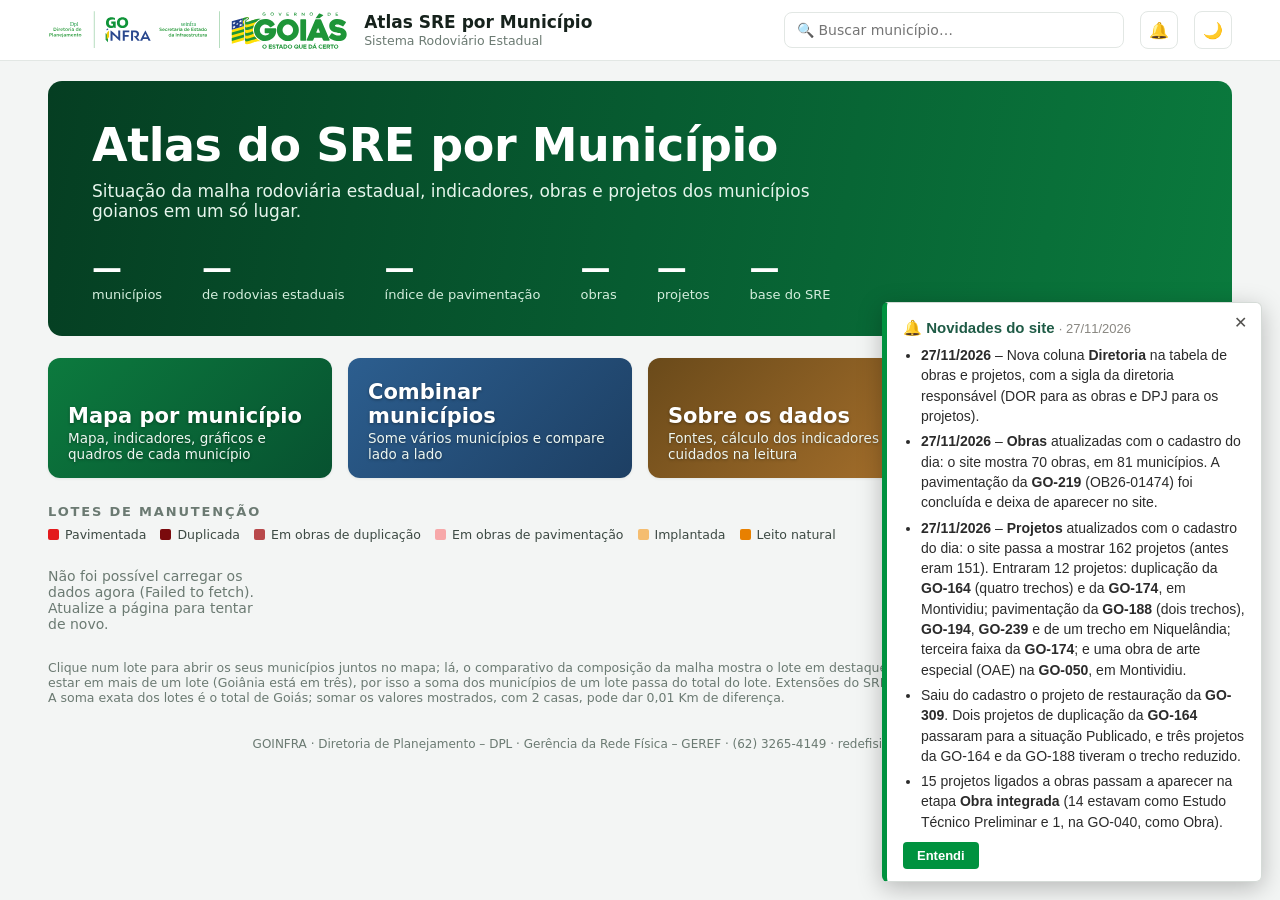
<file: index.html>
<!doctype html>
<html lang="pt-BR">
<head>
<meta charset="utf-8">
<meta name="viewport" content="width=device-width, initial-scale=1">
<title>Atlas SRE por Município – GOINFRA</title>
<meta name="description" content="Sistema Rodoviário Estadual – SRE por município: situação da malha, indicadores, obras e projetos dos 246 municípios de Goiás, atualizado mensalmente.">
<link rel="icon" type="image/svg+xml" href="img/favicon.svg?v=1">
<meta name="theme-color" content="#00923f">
<meta property="og:type" content="website">
<meta property="og:locale" content="pt_BR">
<meta property="og:site_name" content="GOINFRA">
<meta property="og:title" content="Atlas SRE por Município – GOINFRA">
<meta property="og:description" content="Situação da malha rodoviária estadual, indicadores, obras e projetos de cada um dos 246 municípios de Goiás.">
<meta property="og:url" content="https://lucianogeopro.github.io/atlas-sre-painel/">
<meta property="og:image" content="https://lucianogeopro.github.io/atlas-sre-painel/img/capa.jpg">
<meta property="og:image:width" content="1902">
<meta property="og:image:height" content="1345">
<meta name="twitter:card" content="summary_large_image">
<link rel="stylesheet" href="inicio.css?v=2">
<!-- tema: sempre abre no claro; o escuro vale só enquanto a aba estiver aberta (sessionStorage) -->
<script>try { if (/tema=escuro/.test(location.search) || sessionStorage.getItem("painel-tema") === "escuro") document.documentElement.dataset.tema = "escuro"; } catch (e) {}</script>
<style>.atalhos{grid-template-columns:repeat(4,minmax(0,1fr))}.at-cad{background:linear-gradient(135deg,#5a2d82,#8a4fc0)}@media(max-width:900px){.atalhos{grid-template-columns:minmax(0,1fr)}}</style>
</head>
<body>
<!-- página inicial (18/11/2026), no modelo do painel do SIPLAWEB: números de Goiás, cartões por lote e atalhos -->
<header class="topo">
  <img src="img/logo.svg" alt="DPL · GOINFRA · SEINFRA · Governo de Goiás">
  <div class="marca">Atlas SRE por Município<small>Sistema Rodoviário Estadual</small></div>
  <div class="espaco"></div>
  <div class="busca-ini">
    <input id="q" type="search" placeholder="🔍 Buscar município…" autocomplete="off" aria-label="Buscar município">
    <ul id="sug" class="sug" role="listbox" hidden></ul>
  </div>
  <button id="novid-btn" class="tema" type="button" title="Novidades: histórico de atualizações do site" aria-label="Novidades do site">🔔</button>
  <button id="tema" class="tema" type="button" title="Alternar tema claro/escuro">🌙</button>
</header>

<section class="hero">
  <span class="hero-svg" id="heroSvg"></span>
  <div class="hero-conteudo">
    <h1>Atlas do SRE por Município</h1>
    <p>Situação da malha rodoviária estadual, indicadores, obras e projetos dos municípios goianos em um só lugar.</p>
    <div class="numeros">
      <div><b id="nMun">—</b><span>municípios</span></div>
      <div><b id="nKm">—</b><span>de rodovias estaduais</span></div>
      <div><b id="nIdx">—</b><span>índice de pavimentação</span></div>
      <div><b id="nObra">—</b><span>obras</span></div>
      <div><b id="nProj">—</b><span>projetos</span></div>
      <div><b id="nMes">—</b><span>base do SRE</span></div>
    </div>
  </div>
</section>

<main>
  <nav class="atalhos" aria-label="Atalhos">
    <a class="atalho at-mapa" href="mapa.html"><span class="at-svg" id="atSvgMapa"></span><div><b>Mapa por município</b><span>Mapa, indicadores, gráficos e quadros de cada município</span></div></a>
    <a class="atalho at-comb" href="mapa.html?combinar=1"><span class="at-svg" id="atSvg"></span><div><b>Combinar municípios</b><span>Some vários municípios e compare lado a lado</span></div></a>
    <a class="atalho at-sobre" href="mapa.html?sobre=1"><div><b>Sobre os dados</b><span>Fontes, cálculo dos indicadores e cuidados na leitura</span></div></a>
    <a class="atalho at-cad" href="caderno.html"><div><b>🖨 Gerar caderno</b><span>Monte e imprima o caderno com todos ou só os municípios escolhidos</span></div></a>
  </nav>

  <h2>Lotes de manutenção</h2>
  <div class="legenda-sit" id="legSit"></div>
  <nav class="grade" id="grade" aria-label="Lotes de manutenção"><p class="aguarde">Carregando…</p></nav>
  <p class="nota">Clique num lote para abrir os seus municípios juntos no mapa; lá, o comparativo da composição da malha mostra o lote
    em destaque, só com a malha dentro dele. Um município pode estar em mais de um lote (Goiânia está em três), por isso a soma dos
    municípios de um lote passa do total do lote. Extensões do SRE de <span class="mes-txt">…</span>:
    rodovias estaduais principais, sem planejadas. A soma exata dos lotes é o total de Goiás; somar os valores
    mostrados, com 2 casas, pode dar 0,01 Km de diferença.</p>
</main>
<div class="rodape">GOINFRA · Diretoria de Planejamento – DPL · Gerência da Rede Física – GEREF · (62) 3265-4149 · redefisica.goinfra@goias.gov.br</div>

<script src="inicio.js?v=3"></script>
<script src="novidades.js?v=39"></script>
</body>
</html>
</file>
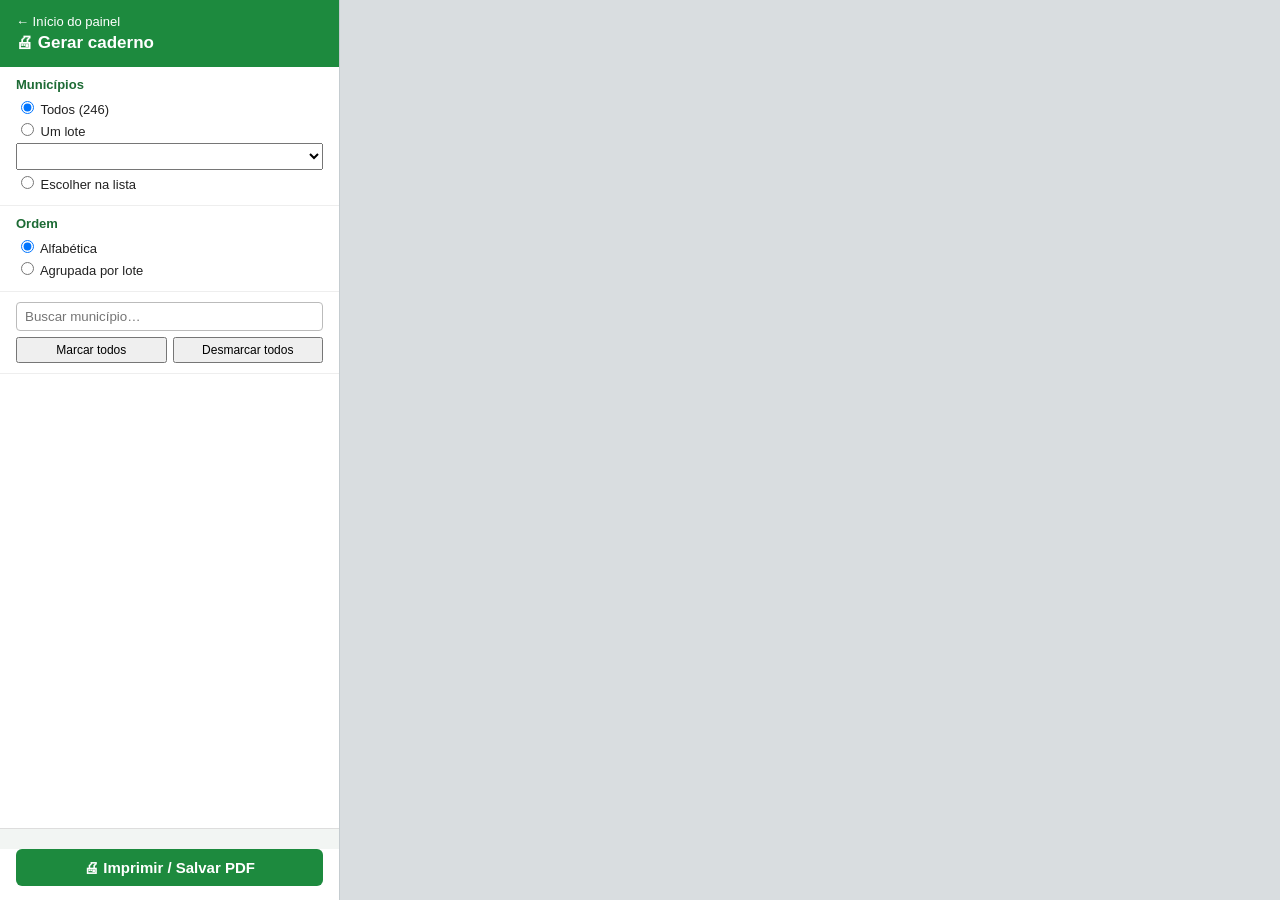
<file: caderno.html>
<!doctype html>
<html lang="pt-BR"><head><meta charset="utf-8"><meta name="viewport" content="width=device-width,initial-scale=1">
<title>Gerar caderno – Atlas SRE por Município</title>
<style>
*{box-sizing:border-box}
body{margin:0;font-family:Arial,Helvetica,sans-serif;background:#d9dde0;color:#222;display:flex;height:100vh;overflow:hidden}
#lado{width:340px;flex:none;background:#fff;border-right:1px solid #c5ccd0;display:flex;flex-direction:column}
#lado h1{margin:0;padding:14px 16px;background:#1d8a3e;color:#fff;font-size:17px}
#lado .aviso{background:#fff6d6;color:#6b5300;font-size:12px;padding:8px 16px;border-bottom:1px solid #eee}
.bloco{padding:10px 16px;border-bottom:1px solid #eee;font-size:13px}
.bloco b{display:block;margin-bottom:6px;color:#1d6b35}
.bloco label{display:block;margin:3px 0;cursor:pointer}
#lote{width:100%;margin-top:4px;padding:4px}
#busca{width:100%;padding:6px 8px;border:1px solid #bbb;border-radius:4px}
.acoes{display:flex;gap:6px;margin-top:6px}
.acoes button{flex:1;padding:4px;font-size:12px;cursor:pointer}
#lista{flex:1;overflow:auto;padding:4px 16px;font-size:13px}
#lista .gr{font-weight:bold;color:#1d6b35;margin:8px 0 2px}
#lista label{display:block;padding:1px 0;cursor:pointer}
#resumo{padding:10px 16px;font-size:13px;background:#f2f5f3;border-top:1px solid #ddd}
#imprimir{margin:0 16px 14px;padding:10px;font-size:15px;font-weight:bold;background:#1d8a3e;color:#fff;border:0;border-radius:6px;cursor:pointer}
#paginas{flex:1;overflow-y:auto;overflow-x:hidden;padding:24px}
.pg{width:1240px;height:876.5px;margin:0 auto 24px;background:#fff;position:relative;overflow:hidden;box-shadow:0 2px 8px rgba(0,0,0,.25);transform-origin:top left}
.pg img.mapa{width:100%;height:100%;display:block}
.num{position:absolute;right:0.9%;top:95.55%;width:5.2%;height:1.75%;background:#fff;font-weight:bold;font-size:11px;color:#1f5c3a;text-align:right;line-height:15px;padding-right:2px}
.num2{position:absolute;right:28px;bottom:16px;font-size:12px;font-weight:bold;color:#1f5c3a}
.capa img{width:100%;height:100%;object-fit:cover}
.faixa{height:62px;background:#1d8a3e;color:#fff;display:flex;align-items:center;justify-content:space-between;padding:0 50px}
.faixa span{font-size:20px;font-weight:bold;letter-spacing:.5px}
.faixa img{height:44px;background:#fff;padding:4px 10px;border-radius:3px}
.rosto{display:flex;flex-direction:column;align-items:center;text-align:center;padding:60px 120px 40px}
.rosto .org{font-size:15px;line-height:1.6;font-weight:bold;text-transform:uppercase}
.rosto .tit{margin-top:150px;font-size:34px;font-weight:bold;color:#1d6b35}
.rosto .sub{margin-top:12px;font-size:20px}
.rosto .sel{margin-top:40px;font-size:16px;color:#444;max-width:900px}
.rosto .loc{position:absolute;bottom:60px;left:0;right:0;font-size:16px}
.indice{padding:26px 50px}
.indice h2{margin:0 0 14px;font-size:22px;color:#1d6b35;letter-spacing:1px}
.cols{display:flex;gap:40px}
.col{flex:1;font-size:12.5px}
.lin{display:flex;align-items:baseline;height:17.6px}
.lin .n{white-space:nowrap}
.lin .d{flex:1;border-bottom:1px dotted #999;margin:0 4px;transform:translateY(-3px)}
.lin .p{white-space:nowrap;font-weight:bold}
.lin.gr .n{font-weight:bold;color:#1d6b35}
.lin.gr .d,.lin.gr .p{visibility:hidden}
@media print{
  @page{size:A3 landscape;margin:0}
  body{display:block;height:auto;overflow:visible;background:#fff}
  #lado{display:none}
  #paginas{padding:0;overflow:visible}
  .pg{margin:0 !important;box-shadow:none;page-break-after:always;zoom:1.278;transform:none !important}
}
</style></head><body>
<aside id="lado">
  <h1><a href="./" style="color:#fff;text-decoration:none;font-weight:normal;font-size:13px;display:block;margin-bottom:4px">← Início do painel</a>🖨 Gerar caderno</h1>
  <div class="bloco"><b>Municípios</b>
    <label><input type="radio" name="modo" value="todos" checked> Todos (246)</label>
    <label><input type="radio" name="modo" value="lote"> Um lote <select id="lote"></select></label>
    <label><input type="radio" name="modo" value="manual"> Escolher na lista</label>
  </div>
  <div class="bloco"><b>Ordem</b>
    <label><input type="radio" name="ordem" value="alfa" checked> Alfabética</label>
    <label><input type="radio" name="ordem" value="lote"> Agrupada por lote</label>
  </div>
  <div class="bloco"><input id="busca" placeholder="Buscar município…">
    <div class="acoes"><button id="marcar">Marcar todos</button><button id="desmarcar">Desmarcar todos</button></div>
  </div>
  <div id="lista"></div>
  <div id="resumo"></div>
  <button id="imprimir">🖨 Imprimir / Salvar PDF</button>
</aside>
<main id="paginas"></main>
<script>
const DADOS=/^(127\.0\.0\.1|localhost)$/.test(location.hostname)?"../ATLAS_WEB/":"https://lucianogeopro.github.io/atlas-sre-goias/";let MUN=[],MESDIR="",MES="",ED="";
const BASE=DADOS;

const POR_COL=40, COLS=3, POR_PAG=POR_COL*COLS;
const sel=new Set();
const $=s=>document.querySelector(s);
let lotes=[];
function preencheLotes(){$('#lote').innerHTML=lotes.map(l=>`<option value="${l}">Lote ${String(l).padStart(2,'0')}</option>`).join('')}
const modo=()=>document.querySelector('[name=modo]:checked').value;
const ordem=()=>document.querySelector('[name=ordem]:checked').value;
const nomeLote=l=>l?'Lote '+String(l).padStart(2,'0'):'Sem lote (sem SRE)';
function ordenar(a){return a.slice().sort((x,y)=>ordem()==='lote'?((x.lote||99)-(y.lote||99))||(x.ordem-y.ordem):x.ordem-y.ordem)}
function escolhidos(){return ordenar(MUN.filter(m=>sel.has(m.cod)))}
function desenhaLista(){
  const q=$('#busca').value.trim().toLowerCase();
  let h='',g=null;
  for(const m of ordenar(MUN)){
    if(q&&!m.nome.toLowerCase().includes(q))continue;
    if(ordem()==='lote'&&m.lote!==g){g=m.lote;h+=`<div class="gr">${nomeLote(g)}</div>`}
    h+=`<label><input type="checkbox" data-c="${m.cod}" ${sel.has(m.cod)?'checked':''}> ${m.nome}</label>`;
  }
  $('#lista').innerHTML=h;
}
function aplicaModo(){
  sel.clear();
  if(modo()==='todos')MUN.forEach(m=>sel.add(m.cod));
  if(modo()==='lote')MUN.filter(m=>m.lote==$('#lote').value).forEach(m=>sel.add(m.cod));
  desenhaLista();monta();
}
function textoSel(lst){
  if(lst.length===MUN.length)return 'Todos os 246 municípios de Goiás';
  const ls=[...new Set(lst.map(m=>m.lote))];
  const lote=ls.length===1&&MUN.filter(m=>m.lote===ls[0]).length===lst.length;
  if(lote)return `${nomeLote(ls[0])} – ${lst.length} municípios`;
  return lst.length===1?'1 município: '+lst[0].nome:`${lst.length} municípios selecionados`;
}
function monta(){
  const lst=escolhidos();
  // linhas do índice (com títulos de lote quando agrupado)
  const linhas=[];let g=null;
  for(const m of lst){ if(ordem()==='lote'&&m.lote!==g){g=m.lote;linhas.push({gr:nomeLote(g)})} linhas.push({m}) }
  const pagIndice=Math.max(1,Math.ceil(linhas.length/POR_PAG));
  const primeira=2+pagIndice+1; // capa(1) + rosto(2) + índice
  lst.forEach((m,i)=>m.pag=primeira+i);
  const faixa=t=>`<div class="faixa"><span>${t}</span><img src="${BASE}img/logo.svg" onerror="this.remove()"></div>`;
  let h=`<div class="pg capa"><img src="${BASE}img/capa.jpg"></div>`;
  h+=`<div class="pg">${faixa('SISTEMA RODOVIÁRIO ESTADUAL – SRE · '+MES.toUpperCase())}
    <div class="rosto">
      <div class="org">Governo do Estado de Goiás<br>Secretaria de Estado da Infraestrutura – SEINFRA<br>Agência Goiana de Infraestrutura e Transportes – GOINFRA<br>Diretoria de Planejamento – DPL<br>Gerência da Rede Física – GEREF</div>
      <div class="tit">CADERNO DE PROJETOS E OBRAS – RECORTE MUNICIPAL</div>
      <div class="sub">Sistema Rodoviário Estadual – SRE de ${MES}</div>
      <div class="sel">${textoSel(lst)}</div>
      <div class="loc">Goiânia<br>${ED.charAt(0).toUpperCase()+ED.slice(1)}</div>
    </div></div>`;
  for(let p=0;p<pagIndice;p++){
    const fatia=linhas.slice(p*POR_PAG,(p+1)*POR_PAG);
    let cols='';
    for(let c=0;c<COLS;c++){
      cols+='<div class="col">'+fatia.slice(c*POR_COL,(c+1)*POR_COL).map(l=>l.gr
        ?`<div class="lin gr"><span class="n">${l.gr}</span><span class="d"></span><span class="p">0</span></div>`
        :`<div class="lin"><span class="n">${l.m.nome}</span><span class="d"></span><span class="p">${l.m.pag}</span></div>`).join('')+'</div>';
    }
    h+=`<div class="pg">${faixa('SISTEMA RODOVIÁRIO ESTADUAL – SRE · '+MES.toUpperCase())}
      <div class="indice"><h2>ÍNDICE${pagIndice>1?` (${p+1}/${pagIndice})`:''}</h2><div class="cols">${cols}</div></div>
      <div class="num2">Página ${3+p}</div></div>`;
  }
  for(const m of lst){
    h+=`<div class="pg"><img class="mapa" loading="lazy" src="${BASE}data/${MESDIR}/caderno/${m.cod}.jpg"><div class="num">Página ${m.pag}</div></div>`;
  }
  $('#paginas').innerHTML=h;
  const total=2+pagIndice+lst.length;
  $('#resumo').innerHTML=`<b>${lst.length}</b> município(s) · <b>${total}</b> páginas<br>capa + folha de rosto + ${pagIndice} pág. de índice + ${lst.length} mapa(s)`;
  $('#imprimir').disabled=!lst.length;
  ajusta();
}
function ajusta(){
  const w=$('#paginas').clientWidth-48, e=Math.min(1,w/1240);
  document.querySelectorAll('.pg').forEach(p=>{p.style.transform=`scale(${e})`;p.style.marginBottom=(24-876.5*(1-e))+'px';p.style.marginLeft=Math.max(0,(w-1240*e)/2)+'px'});
}
document.querySelectorAll('[name=modo]').forEach(r=>r.onchange=aplicaModo);
$('#lote').onchange=()=>{document.querySelector('[name=modo][value=lote]').checked=true;aplicaModo()};
document.querySelectorAll('[name=ordem]').forEach(r=>r.onchange=()=>{desenhaLista();monta()});
$('#busca').oninput=desenhaLista;
$('#lista').onchange=e=>{const c=e.target.dataset.c;if(!c)return;e.target.checked?sel.add(c):sel.delete(c);document.querySelector('[name=modo][value=manual]').checked=true;monta()};
$('#marcar').onclick=()=>{MUN.forEach(m=>sel.add(m.cod));document.querySelector('[name=modo][value=manual]').checked=true;desenhaLista();monta()};
$('#desmarcar').onclick=()=>{sel.clear();document.querySelector('[name=modo][value=manual]').checked=true;desenhaLista();monta()};
$('#imprimir').onclick=async()=>{
  const b=$('#imprimir'),imgs=[...document.querySelectorAll('#paginas img')];let n=0;b.disabled=true;
  imgs.forEach(i=>i.loading='eager');
  await Promise.all(imgs.map(i=>(i.complete&&i.naturalWidth?Promise.resolve():new Promise(r=>{i.addEventListener('load',r);i.addEventListener('error',r)})).then(()=>{n++;b.textContent=`Carregando páginas… ${n}/${imgs.length}`})));
  b.textContent='🖨 Imprimir / Salvar PDF';b.disabled=false;window.print();
};
window.onafterprint=ajusta;window.onresize=ajusta;
(async()=>{
  const meses=await fetch(DADOS+"data/meses.json",{cache:"no-cache"}).then(r=>r.json());
  MESDIR=meses[meses.length-1].id;
  const a=await fetch(DADOS+"data/"+MESDIR+"/atlas.json",{cache:"no-cache"}).then(r=>r.json());
  MES=a.rotulo; ED=a.elaboracao.replace(/^./,c=>c.toLowerCase());
  MUN=Object.entries(a.municipios).map(([cod,m])=>{let lote=0,mx=-1;for(const[l,s]of Object.entries(m.peso||{})){const t=Object.values(s).reduce((x,y)=>x+y,0);if(t>mx){mx=t;lote=+l}}return{cod,nome:m.nome,ordem:m.ordem,lote}});
  MUN.forEach(m=>sel.add(m.cod));
  lotes=[...new Set(MUN.map(m=>m.lote))].sort((a,b)=>(a||99)-(b||99));preencheLotes();
  desenhaLista();monta();
})();
</script></body></html>
</file>
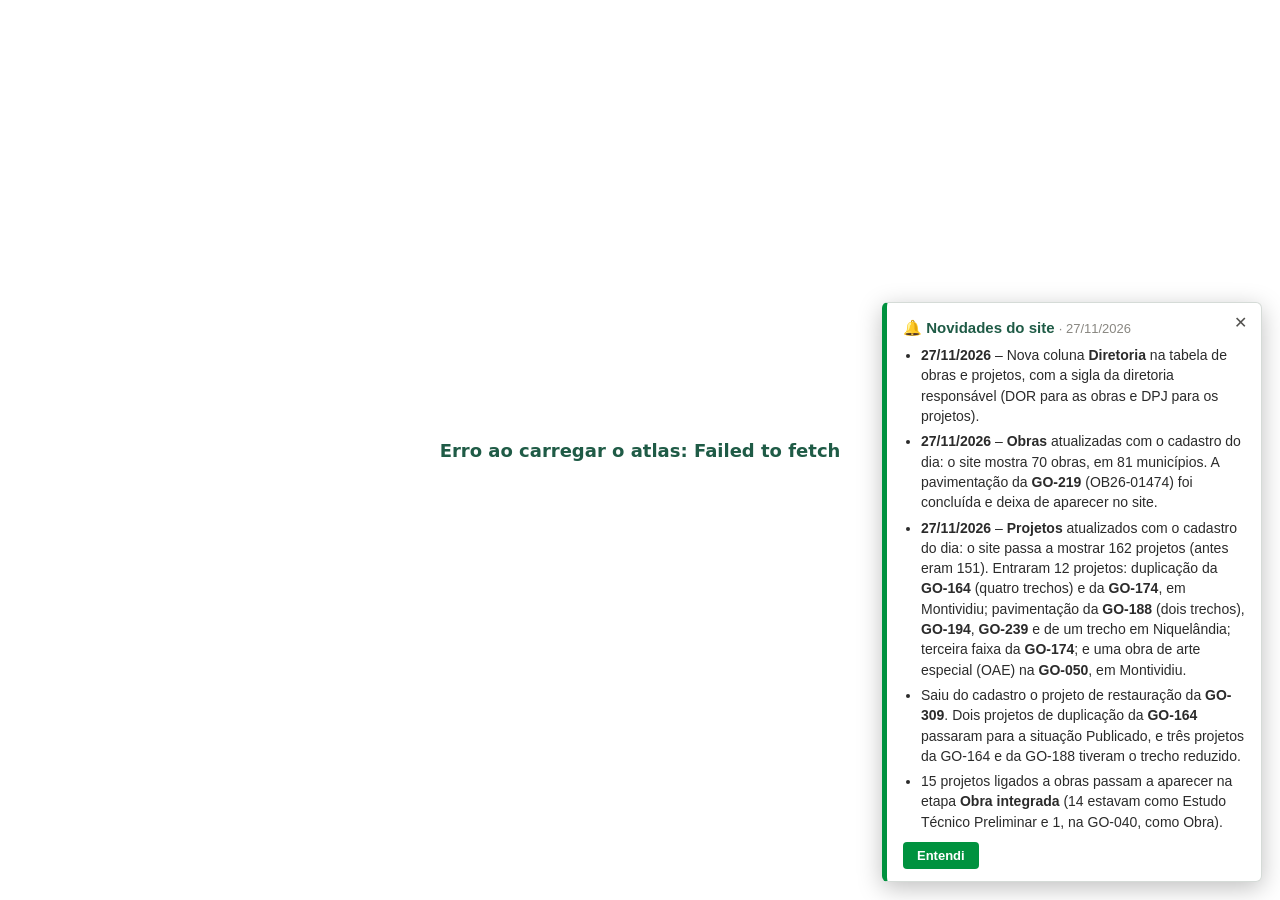
<file: mapa.html>
<!doctype html>
<html lang="pt-BR">
<head>
<meta charset="utf-8">
<meta name="viewport" content="width=device-width, initial-scale=1">
<title>Atlas SRE – Mapa por município</title>
<meta name="description" content="Sistema Rodoviário Estadual – SRE, atualizado mensalmente: situação da malha, indicadores, obras e projetos e composição da malha de cada município de Goiás.">
<link rel="icon" type="image/svg+xml" href="img/favicon.svg?v=1">
<meta name="theme-color" content="#1f5b46">
<!-- prévia do link no WhatsApp, Teams etc. (18/11/2026) -->
<meta property="og:type" content="website">
<meta property="og:locale" content="pt_BR">
<meta property="og:site_name" content="GOINFRA">
<meta property="og:title" content="Atlas SRE Municípios – GOINFRA">
<meta property="og:description" content="Situação da malha rodoviária estadual, indicadores, obras e projetos de cada um dos 246 municípios de Goiás.">
<meta property="og:url" content="https://lucianogeopro.github.io/atlas-sre-painel/mapa.html">
<meta property="og:image" content="https://lucianogeopro.github.io/atlas-sre-painel/img/capa.jpg">
<meta property="og:image:width" content="1902">
<meta property="og:image:height" content="1345">
<meta property="og:image:alt" content="Capa do Caderno de Projetos e Obras – Recorte Municipal, SRE de outubro/2026">
<meta name="twitter:card" content="summary_large_image">
<!-- Leaflet 1.9.4 guardado no próprio site (18/11/2026): não depende do unpkg -->
<link rel="stylesheet" href="lib/leaflet/leaflet.css">
<link rel="stylesheet" href="style.css?v=16">
<link rel="stylesheet" href="painel.css?v=14">
<!-- tema (18/11/2026): o site sempre abre no tema claro; o escuro vale só enquanto a aba estiver aberta (sessionStorage) -->
<script>try { if (/tema=escuro/.test(location.search) || sessionStorage.getItem("painel-tema") === "escuro") document.documentElement.dataset.tema = "escuro"; } catch (e) { if (/tema=escuro/.test(location.search)) document.documentElement.dataset.tema = "escuro"; }
window.ATLAS_RECARGA = (function () { var n = performance.getEntriesByType ? performance.getEntriesByType("navigation")[0] : null; return !!n && n.type === "reload"; })();
document.documentElement.classList.add("modo-painel");</script>
</head>
<body>
<section id="capa" class="capa" hidden aria-hidden="true"><p id="capa-numeros"></p><button id="capa-entrar" type="button"></button></section>
<header class="topo-painel">
  <a class="tp-marca" href="index.html" title="Página inicial"><b>ATLAS SRE</b><span>POR MUNICÍPIO</span></a>
  <span class="tp-mes">SRE <span class="mes-min">…</span></span>
  <span class="tp-espaco"></span>
  <span class="tp-sis">SISTEMA RODOVIÁRIO ESTADUAL</span>
  <span class="tp-btns" id="tp-btns"><a class="tp-btn" href="index.html" title="Página inicial" aria-label="Página inicial">⌂</a></span>
</header>
<div id="painel" class="painel-app">
  <aside class="lado lado-esq" id="lado-esq" aria-label="Município, camadas e legenda">
    <div class="lado-corpo" id="esq-corpo"></div>
    <div class="lado-pe"><img src="img/logo.svg" alt="DPL · GOINFRA · SEINFRA · Governo de Goiás"><span>GOINFRA / DPL / GEREF</span></div>
  </aside>
  <button type="button" class="lado-rec rec-esq" id="rec-esq" title="Recolher / abrir o painel da esquerda" aria-label="Recolher o painel da esquerda">❮</button>
  <div class="centro" id="centro"></div>
  <button type="button" class="lado-rec rec-dir" id="rec-dir" title="Recolher / abrir o painel da direita" aria-label="Recolher o painel da direita">❯</button>
  <aside class="lado lado-dir" id="lado-dir" aria-label="Dados do município">
    <div class="lado-corpo" id="dir-corpo"></div>
  </aside>
</div>

<!-- sobre os dados (16/11/2026): o que são as estatísticas, como são feitas e para que servem -->
<section id="sobre" class="sobre" hidden aria-label="Sobre os dados">
  <div class="sobre-barra">
    <button id="sobre-voltar" type="button" class="sobre-btn">‹ Voltar</button>
    <span class="sobre-barra-tit">Sobre os dados – SRE <span class="mes-min">…</span></span>
    <button type="button" class="sobre-btn sobre-entrar">Acessar o atlas ›</button>
  </div>
  <div class="sobre-corpo">
    <h2>Sobre os dados do atlas</h2>
    <nav class="sobre-indice" aria-label="Seções">
      <button type="button" data-ir="s-oque">O que é</button>
      <button type="button" data-ir="s-numeros">Goiás em números</button>
      <button type="button" data-ir="s-fontes">Fontes</button>
      <button type="button" data-ir="s-como">Como é calculado</button>
      <button type="button" data-ir="s-ind">Indicadores</button>
      <button type="button" data-ir="s-sit">Situações da malha</button>
      <button type="button" data-ir="s-graf">Gráficos e quadros</button>
      <button type="button" data-ir="s-uso">Importância e usos</button>
      <button type="button" data-ir="s-cuid">Cuidados na leitura</button>
    </nav>

    <h3 id="s-oque">O que é o atlas</h3>
    <p>O atlas apresenta o <b>Sistema Rodoviário Estadual – SRE</b> de Goiás recortado município a município. Para cada um dos
      <b class="sb-mun">246</b> municípios goianos há uma página com a situação da malha estadual que passa pelo seu território, seus
      indicadores, as obras e os projetos da GOINFRA e o peso do município no lote de manutenção e no estado.</p>
    <p>É a versão interativa do <b>Caderno de Projetos e Obras – Recorte Municipal</b>: o mesmo conteúdo da página impressa, com mapa navegável,
      busca, combinação de municípios e modo apresentação. A base é a do SRE de <b class="mes-min">…</b> e é atualizada todo mês.</p>

    <h3 id="s-numeros">Goiás em números – SRE <span class="mes-min">…</span></h3>
    <div class="sobre-cartoes" id="sobre-cartoes"></div>
    <div class="tab-rolagem"><table class="tab sobre-tab" id="sobre-sit"></table></div>
    <p class="sobre-nota">A soma dos municípios é igual ao total de Goiás: os mesmos números aparecem em todas as páginas.</p>

    <h3 id="s-fontes">Fontes dos dados</h3>
    <ul>
      <li><b>Malha rodoviária:</b> SRE-GO da GOINFRA, base de <span class="mes-min">…</span> — trechos, situação, jurisdição, faixa de domínio e decretos.</li>
      <li><b>Limites municipais e áreas:</b> malha municipal do IBGE.</li>
      <li><b>Obras e projetos:</b> cadastros da GOINFRA de <span class="sb-cad">…</span>.</li>
      <li><b>Lotes de manutenção:</b> delimitação dos lotes da GOINFRA.</li>
      <li><b>Mapa de fundo e camadas de apoio</b> (perímetros urbanos, localidades, rodovias federais, hidrografia etc.): ANA, ANTT, DNIT,
        FUNAI, IBGE, INCRA, MMA, MUBDG, SIEG e SGP.</li>
    </ul>

    <h3 id="s-como">Como é calculado</h3>
    <ol>
      <li><b>Recorte:</b> cada trecho do SRE é cortado pelo limite do município; só a parte dentro do território entra nas contas.</li>
      <li><b>Medição:</b> as extensões são medidas sobre o elipsoide GRS80 (SIRGAS 2000), o que dá a extensão real no terreno,
        sem a distorção das projeções planas.</li>
      <li><b>O que entra nos totais:</b> só os trechos estaduais principais. Trechos coincidentes (que passam pela mesma pista de outra
        rodovia) e federais aparecem no quadro de trechos, mas não somam, para que nenhum quilômetro seja contado duas vezes.</li>
      <li><b>Divisas:</b> trecho, obra ou projeto que cruza a divisa aparece nos dois municípios, cada um com a sua parte em Km.</li>
      <li><b>Conferência:</b> a soma dos 246 municípios fecha com o total do estado e dos lotes.</li>
      <li><b>Precisão:</b> extensões em Km com 2 casas decimais e percentuais com 1 casa, sem arredondar as partes para fechar o total.</li>
      <li><b>Combinação de municípios:</b> Km, área e faixa de domínio são somados; o que cruza a divisa entre municípios selecionados
        conta uma vez só; os índices são recalculados sobre o total da seleção.</li>
      <li><b>Seleção por lote:</b> o cartão de um lote, na página inicial, abre juntos todos os municípios por onde passa a malha
        do lote. No comparativo da composição da malha, o lote vale só pela malha dentro dele (o trecho que passa para outro lote não
        entra); cartões, gráficos e quadros por município continuam com a extensão inteira de cada município.</li>
    </ol>

    <h3 id="s-ind">Os indicadores</h3>
    <div class="sobre-ind">
      <div class="sobre-card"><h4>Extensão no município</h4>
        <p class="f">Soma, em Km, dos trechos estaduais principais dentro do município.</p>
        <p><b>Representa</b> o tamanho da malha estadual sob responsabilidade da GOINFRA no território. O cartão também mostra quantos
          trechos e rodovias passam pelo município.</p></div>
      <div class="sobre-card"><h4>Índice de pavimentação</h4>
        <p class="f">(Pavimentada + Duplicada) ÷ extensão no município × 100</p>
        <p><b>Representa</b> quanto da malha estadual já está pavimentada. É comparado com o índice de Goiás
          (<span class="sb-ip">…</span>) para mostrar se o município está acima ou abaixo da média.</p></div>
      <div class="sobre-card"><h4>Após as obras de pavimentação</h4>
        <p class="f">(Pavimentada + Duplicada + Em obras de pavimentação) ÷ extensão × 100</p>
        <p><b>Representa</b> o índice que o município terá quando as obras de pavimentação em andamento forem concluídas — o efeito
          direto do investimento em curso.</p></div>
      <div class="sobre-card"><h4>Densidade rodoviária</h4>
        <p class="f">Extensão no município ÷ área do município × 1.000 (Km por 1.000 Km²)</p>
        <p><b>Representa</b> quanta rodovia estadual existe para cada 1.000 Km² de território, o que permite comparar municípios de
          tamanhos diferentes. Goiás: <span class="sb-dens">…</span>.</p></div>
      <div class="sobre-card"><h4>Faixa de domínio</h4>
        <p class="f">Σ (extensão do trecho × largura cadastrada), em hectares</p>
        <p><b>Representa</b> a área de terra reservada às rodovias estaduais no município, base para controle de ocupação, acessos e
          desapropriações. O cartão informa os trechos com largura cadastrada e os que têm decreto de faixa; a nota cita os decretos
          (por exemplo, o Decreto 5.374/2001).</p></div>
    </div>

    <h3 id="s-sit">Situações da malha</h3>
    <p>Cada trecho do SRE tem uma situação física cadastrada. As cores são as mesmas do mapa e dos gráficos:</p>
    <ul class="sobre-sit" id="sobre-sit-lista"></ul>

    <h3 id="s-graf">Gráficos e quadros da página do município</h3>
    <ul>
      <li><b>Mapa da situação atual:</b> rodovias do SRE pela situação, obras e projetos, perímetros urbanos e localidades.</li>
      <li><b>Por situação:</b> quantos Km de cada situação existem no município.</li>
      <li><b>Por rodovia:</b> a situação de cada rodovia (GO) dentro do município.</li>
      <li><b>Urbano × rural:</b> Km dentro e fora do perímetro urbano — trechos urbanos têm exigências próprias de travessia,
        segurança e acessos.</li>
      <li><b>Peso do município:</b> quanto os Km do município representam do lote de manutenção e do estado, em cada situação
        (Km do município ÷ Km do lote ou do estado). Quando a página é aberta por um lote, o próprio lote vem em primeiro, em
        destaque, só com a malha dentro dele, seguido dos lotes vizinhos (que têm parte dos municípios) e de Goiás.</li>
      <li><b>Obras e projetos:</b> gráfico e quadro com as obras em andamento e os projetos, por intervenção, com a extensão no
        município e a do contrato.</li>
      <li><b>SRE – quadro de trechos:</b> todos os trechos que passam pelo município, com início, fim, quilometragem, extensão total,
        extensão e percentual dentro do município, situação e jurisdição.</li>
      <li><b>Comparação entre municípios</b> (ao combinar): os indicadores de cada município selecionado lado a lado, com o total da seleção.</li>
    </ul>

    <h3 id="s-uso">Importância e usos</h3>
    <ul>
      <li><b>Planejamento e priorização:</b> mostra onde a malha ainda não é pavimentada e onde o investimento muda mais o índice.</li>
      <li><b>Manutenção por lote:</b> o peso de cada município no lote ajuda a dimensionar equipes, contratos e serviços.</li>
      <li><b>Atendimento às prefeituras e à população:</b> responde de forma rápida e padronizada quais rodovias estaduais passam pelo
        município, em que situação estão e o que está sendo feito nelas.</li>
      <li><b>Transparência:</b> os mesmos números, com a mesma metodologia, para todos os municípios, atualizados todo mês.</li>
      <li><b>Comparação regional:</b> a combinação de municípios permite analisar regiões, consórcios e corredores.</li>
    </ul>

    <h3 id="s-cuid">Cuidados na leitura</h3>
    <ul>
      <li><b>Projeto não é obra:</b> projetos estão em projeto, planejamento ou licitação — são intervenções futuras, não obras em execução.</li>
      <li><b>Data de corte:</b> o SRE é o de <span class="mes-min">…</span> e os cadastros de obras e projetos são de <span class="sb-cad">…</span>;
        mudanças posteriores entram na próxima atualização.</li>
      <li><b>Recorte municipal:</b> por ser medido dentro do limite do IBGE, o valor de um município pode diferir da extensão
        oficial de um trecho inteiro ou de outras bases.</li>
      <li><b>Somas entre municípios:</b> para somar municípios, use “Combinar municípios”, que não conta duas vezes o que cruza a divisa.</li>
      <li><b>Lote × municípios do lote:</b> um município pode estar em mais de um lote (Goiânia está em três), por isso a soma dos
        municípios de um lote é maior que o lote. O total do lote é o do cartão na página inicial e o da linha do lote no comparativo.</li>
    </ul>
    <p class="sobre-nota">Diretoria de Planejamento – DPL · Gerência da Rede Física – GEREF · GOINFRA. Dúvidas: (62) 3265-4149 ·
      redefisica.goinfra@goias.gov.br</p>
    <button type="button" class="capa-entrar sobre-entrar sobre-fim">Acessar o atlas ›</button>
  </div>
</section>
<div id="folha" class="folha">
<header class="cab">
  <div class="cab-ante">SISTEMA RODOVIÁRIO ESTADUAL – SRE<br><span class="mes-up"></span></div>
  <h1 class="cab-titulo"><span id="titulo">…</span>/GO</h1>
  <div class="cab-logo"><img src="img/logo.svg" alt="DPL · GOINFRA · SEINFRA · Governo de Goiás"></div>
</header>

<nav class="busca">
  <button id="ant" title="Município anterior" aria-label="Município anterior">‹</button>
  <div class="busca-campo"><input id="q" type="search" placeholder="🔍 Buscar município…" autocomplete="off" aria-label="Buscar município"></div>
  <button id="prox" title="Próximo município" aria-label="Próximo município">›</button>
  <span class="busca-pag" id="pag"></span>
  <button id="combinar" class="comb-btn" type="button" aria-pressed="false" title="Ligado: cada clique num município do mapa soma ou tira ele da seleção (atalho: Ctrl + clique)">＋ Combinar municípios</button>
  <button id="copiar" class="link-btn" type="button" title="Copiar o link do município aberto, para enviar a alguém">🔗 Copiar link</button>
  <button id="apres" class="link-btn" type="button" title="Ver a página do município como no caderno impresso, em tela cheia">▣ Modo apresentação</button>
  <select id="mes" class="mes-sel" aria-label="Mês da base do SRE" title="Mês da base do SRE" hidden></select>
  <button id="ver-capa" class="tema-btn" type="button" title="Ver a capa">Capa</button>
  <button id="novid-btn" class="tema-btn" type="button" title="Histórico de atualizações do site">🔔 Novidades</button>
  <button id="ver-sobre" class="tema-btn abre-sobre" type="button" title="O que são os dados e como são calculados">ⓘ Sobre os dados</button>
  <button id="tema" class="tema-btn" type="button" title="Alternar tema claro/escuro">🌙 Tema escuro</button>
  <div id="selecao" class="selecao" hidden aria-live="polite"></div>
</nav>

<main class="pagina">
  <section class="col-esq">
    <div class="blk b-mapa">
      <h2 class="sec">SITUAÇÃO ATUAL – RODOVIAS DO SRE <span class="no-mun"></span></h2>
      <div id="mapa" class="mapa"></div>
      <div id="camadas" class="camadas" aria-label="Camadas e rótulos do mapa"></div>
    </div>
    <div class="blk b-obras obras">
      <div class="obras-graf caixa" id="g-dor"></div>
      <div class="obras-quadro">
        <h2 class="sec">OBRAS E PROJETOS <span class="no-mun"></span></h2>
        <div class="tab-rolagem"><table class="tab" id="t-obras"></table></div>
      </div>
    </div>
    <div class="blk b-notas">
      <h2 class="sec">NOTAS METODOLÓGICAS</h2>
      <div class="notas" id="notas"></div>
    </div>
    <div class="blk b-legenda">
      <h2 class="sec">LEGENDA</h2>
      <div class="legenda" id="legenda"></div>
    </div>
  </section>

  <section class="col-dir">
    <div class="blk b-ind">
      <h2 class="sec">INDICADORES DO SRE – <span class="nome-up"></span>/GO</h2>
      <div class="cartoes" id="cartoes"></div>
    </div>
    <div class="blk b-graf graficos">
      <div class="caixa" id="g1"></div>
      <div class="caixa" id="g2"></div>
      <div class="caixa" id="g3"></div>
    </div>
    <div class="blk b-peso caixa" id="g-peso"></div>
    <div class="blk b-comp" id="comp" hidden>
      <h2 class="sec">COMPARAÇÃO ENTRE OS MUNICÍPIOS SELECIONADOS</h2>
      <div class="caixa" id="comp-graf"></div>
      <div class="tab-rolagem"><table class="tab tab-comp" id="t-comp"></table></div>
      <div class="comp-tot" id="comp-tot"></div>
    </div>
    <div class="blk b-sre">
      <h2 class="sec sec-filtro"><span>SRE – QUADRO DE TRECHOS <span class="no-mun"></span></span>
        <input id="filtro" class="filtro" placeholder="Filtrar trechos…" aria-label="Filtrar trechos"></h2>
      <div class="tab-rolagem"><table class="tab" id="t-sre"></table></div>
    </div>
  </section>
</main>

<footer class="rodape">
  SISTEMA DE COORDENADAS GEODÉSICO: DATUM SIRGAS 2000 &nbsp;|&nbsp; Dados Vetoriais: ANA, ANTT, DNIT, FUNAI, GOINFRA, IBGE, INCRA, MMA, MUBDG, SIEG e SGP. &nbsp;|&nbsp; Diretoria de Planejamento - DPL &nbsp;|&nbsp; Gerência da Rede Física - PL - GEREF &nbsp;|&nbsp; Elaboração: <span id="elab">Novembro de 2026</span><br>
  Telefone: (62) 3265-4149 &nbsp;|&nbsp; E-mail: redefisica.goinfra@goias.gov.br &nbsp;|&nbsp; Site: www.goinfra.go.gov.br &nbsp;|&nbsp; Direitos reservados à GOINFRA.
  <span class="apres-pag" id="apres-pag"></span>
</footer>
</div>

<!-- modo apresentação (16/11/2026): a #folha vira uma página A3 deitada, como o caderno -->
<div id="apres-img" class="apres-img" hidden title="Clique para ampliar / reduzir"><img alt=""></div>
<div id="apres-ctl" class="apres-ctl" hidden>
  <button id="apres-ant" type="button" title="Município anterior (←)" aria-label="Município anterior">‹</button>
  <button id="apres-prox" type="button" title="Próximo município (→)" aria-label="Próximo município">›</button>
  <button id="apres-sair" type="button" title="Sair da apresentação (Esc)">✕ Sair</button>
  <div class="apres-zoom">
    <button id="apres-zmenos" type="button" title="Afastar (−  ou  Ctrl + roda do mouse)" aria-label="Afastar">−</button>
    <button id="apres-zajusta" type="button" title="Ajustar à tela (0)"><span id="apres-zval">100%</span> · Ajustar</button>
    <button id="apres-zmais" type="button" title="Aproximar (+  ou  Ctrl + roda do mouse); com zoom, arraste para mover" aria-label="Aproximar">+</button>
    <button id="apres-impr" type="button" title="Imprimir ou salvar em PDF (folha A3 deitada)">🖨 Imprimir</button>
  </div>
</div>

<div id="dica" class="dica" role="tooltip"></div>
<div id="carregando" class="carregando">Carregando o atlas…</div>

<script src="lib/leaflet/leaflet.js"></script>
<script src="app.js?v=49"></script>
<script src="novidades.js?v=39"></script>
<script src="painel.js?v=4"></script>
</body>
</html>
</file>
<file: inicio.css>
/* página inicial do ATLAS_PAINEL (18/11/2026) — modelo do painel inicial do SIPLAWEB */
:root {
  --fundo: #f3f5f4; --sup: #fff; --borda: #e2e7e4; --tit: #16221c; --txt: #3c4943; --muted: #6b7a72; --verde: #00923f;
  --brand: #1f5b46; --sombra: 0 1px 3px rgba(16, 40, 28, .07); --sombra2: 0 8px 22px rgba(16, 40, 28, .14); --lote-bg: #eef3f0;
  --lote-go: #d5ddd8; --lote-sel: #00923f;
}
:root[data-tema=escuro] {
  --fundo: #121416; --sup: #1c1f21; --borda: #363a3d; --tit: #ecece7; --txt: #c9c9c3; --muted: #8b8a85; --brand: #6cc59a;
  --sombra: none; --sombra2: 0 8px 22px rgba(0, 0, 0, .5); --lote-bg: #24282a; --lote-go: #3a4043; --lote-sel: #3fbf78;
}
* { box-sizing: border-box; }
html, body { margin: 0; background: var(--fundo); color: var(--txt); font-family: "Segoe UI", Inter, system-ui, Arial, sans-serif; }
body { font-size: 14px; overflow-x: hidden; }

.topo { display: flex; align-items: center; gap: 16px; padding: 10px 48px; background: var(--sup); border-bottom: 1px solid var(--borda); }
.topo > img { height: 40px; width: auto; display: block; }
[data-tema=escuro] .topo > img { background: #fff; border-radius: 6px; padding: 3px 6px; }
.marca { font-size: 17px; font-weight: 700; color: var(--tit); line-height: 1.2; }
.marca small { display: block; font-size: 12.5px; font-weight: 500; color: var(--muted); }
.espaco { flex: 1; }
.busca-ini { position: relative; width: min(340px, 40vw); }
.busca-ini input { width: 100%; font: inherit; font-size: 14px; padding: 9px 12px; border: 1px solid var(--borda); border-radius: 8px;
  background: var(--sup); color: var(--tit); }
.busca-ini input:focus { outline: 2px solid var(--verde); border-color: transparent; }
.sug { position: absolute; z-index: 50; left: 0; right: 0; top: 100%; margin: 3px 0 0; padding: 4px 0; list-style: none; background: var(--sup);
  border: 1px solid var(--borda); border-radius: 8px; box-shadow: var(--sombra2); max-height: 320px; overflow-y: auto; }
.sug li { padding: 7px 12px; cursor: pointer; color: var(--tit); }
.sug li.ativo, .sug li:hover { background: var(--lote-bg); color: var(--verde); }
.sug li.nada { color: var(--muted); cursor: default; font-style: italic; }
.tema { width: 38px; height: 38px; border: 1px solid var(--borda); border-radius: 8px; background: var(--sup); cursor: pointer; font-size: 16px; }

/* faixa de destaque */
.hero { margin: 20px 48px 0; border-radius: 14px; overflow: hidden; color: #fff; position: relative;
  background: linear-gradient(100deg, #053e22 0%, #075c31 50%, #0a7a3d 100%); }
.hero-svg { position: absolute; right: 3%; top: -8%; bottom: -8%; width: 34%; opacity: .5; pointer-events: none; }
.hero-svg svg { width: 100%; height: 100%; }
.hero-conteudo { position: relative; padding: 40px 44px 34px; }
.hero h1 { margin: 0; font-size: 46px; font-weight: 800; letter-spacing: -.01em; line-height: 1.05; }
.hero p { margin: 12px 0 0; font-size: 17px; max-width: 760px; color: #e6f5ec; }
.numeros { display: flex; flex-wrap: wrap; gap: 14px 40px; margin-top: 30px; }
.numeros div { display: flex; flex-direction: column; }
.numeros b { font-size: 30px; font-weight: 800; line-height: 1.1; }
.numeros span { font-size: 13px; color: #d4eedd; margin-top: 3px; }

main { padding: 22px 48px 10px; }
h2 { margin: 26px 0 8px; font-size: 13px; font-weight: 700; letter-spacing: .14em; text-transform: uppercase; color: var(--muted); }

/* atalhos grandes */
.atalhos { display: grid; grid-template-columns: repeat(3, minmax(0, 1fr)); gap: 16px; }
.atalho { position: relative; min-height: 120px; display: flex; align-items: flex-end; padding: 16px 20px; border-radius: 12px; overflow: hidden;
  color: #fff; text-decoration: none; box-shadow: var(--sombra); transition: transform .15s, box-shadow .15s; }
.atalho:hover { transform: translateY(-2px); box-shadow: var(--sombra2); }
.atalho > div { position: relative; z-index: 1; display: flex; flex-direction: column; text-shadow: 0 1px 3px rgba(0,0,0,.35); }
.atalho b { font-size: 21px; font-weight: 800; }
.atalho span { font-size: 13.5px; color: #eef7f1; margin-top: 2px; }
.at-mapa { background: linear-gradient(135deg, #0c7a3e, #075230); }
.at-comb { background: linear-gradient(135deg, #2c5e8f, #1d3f63); }
.at-svg { position: absolute; right: -10px; top: -10px; bottom: -10px; width: 62%; opacity: .55; }
.at-svg svg { width: 100%; height: 100%; }
.at-sobre { background: linear-gradient(135deg, #6a4a1a, #a8712c); }

/* cartões dos lotes */
.legenda-sit { display: flex; flex-wrap: wrap; gap: 4px 14px; margin: 0 0 12px; font-size: 12.5px; }
.legenda-sit span { display: inline-flex; align-items: center; gap: 6px; }
.legenda-sit i { width: 11px; height: 11px; border-radius: 2px; display: inline-block; }
.grade { display: grid; grid-template-columns: repeat(auto-fill, minmax(190px, 1fr)); gap: 14px; }
.cartao { display: flex; flex-direction: column; background: var(--sup); border: 1px solid var(--borda); border-radius: 12px; overflow: hidden;
  color: inherit; text-decoration: none; box-shadow: var(--sombra); transition: transform .15s, box-shadow .15s; }
.cartao:hover { transform: translateY(-2px); box-shadow: var(--sombra2); }
.cartao .foto { position: relative; height: 112px; background: var(--lote-bg); }
.cartao .foto svg { position: absolute; inset: 8px; width: calc(100% - 16px); height: calc(100% - 16px); }
.cartao .sigla { position: absolute; left: 10px; top: 10px; z-index: 1; background: var(--sup); color: var(--verde); font-weight: 800;
  font-size: 11.5px; letter-spacing: .05em; padding: 3px 8px; border-radius: 6px; box-shadow: 0 1px 3px rgba(0,0,0,.15); }
.cartao .corpo { padding: 12px 14px 14px; display: flex; flex-direction: column; gap: 6px; flex: 1; }
.cartao .nome { font-size: 15.5px; font-weight: 700; color: var(--tit); }
.cartao .total { display: flex; align-items: baseline; gap: 6px; }
.cartao .total b { font-size: 19px; font-weight: 800; color: var(--tit); }
.cartao .total span, .cartao .mun { font-size: 12.5px; color: var(--muted); }
.cartao .idx { font-size: 12.5px; color: var(--txt); }
.cartao .barra { display: flex; height: 8px; border-radius: 4px; overflow: hidden; background: var(--lote-bg); margin-top: auto; }
.cartao .barra i { display: block; height: 100%; }
.aguarde { color: var(--muted); }
.nota { font-size: 12.5px; color: var(--muted); margin: 14px 0 0; }
.rodape { text-align: center; padding: 22px 48px 28px; font-size: 12px; color: var(--muted); }

@media (max-width: 1000px) {
  .topo, main { padding-left: 16px; padding-right: 16px; }
  .hero { margin: 16px 16px 0; }
  .atalhos { grid-template-columns: minmax(0, 1fr); }
  .hero h1 { font-size: 34px; }
}
@media (max-width: 640px) {
  .topo { flex-wrap: wrap; }
  .topo > img { height: 30px; }
  .espaco { display: none; }
  .busca-ini { order: 5; width: 100%; }
  .hero-conteudo { padding: 26px 22px; }
  .hero h1 { font-size: 28px; }
  .numeros { gap: 12px 24px; }
  .numeros b { font-size: 22px; }
  .grade { grid-template-columns: repeat(2, minmax(0, 1fr)); gap: 10px; }
  .rodape { padding: 18px 16px 24px; }
}
</file>
<file: lib/leaflet/leaflet.css>
/* required styles */

.leaflet-pane,
.leaflet-tile,
.leaflet-marker-icon,
.leaflet-marker-shadow,
.leaflet-tile-container,
.leaflet-pane > svg,
.leaflet-pane > canvas,
.leaflet-zoom-box,
.leaflet-image-layer,
.leaflet-layer {
	position: absolute;
	left: 0;
	top: 0;
	}
.leaflet-container {
	overflow: hidden;
	}
.leaflet-tile,
.leaflet-marker-icon,
.leaflet-marker-shadow {
	-webkit-user-select: none;
	   -moz-user-select: none;
	        user-select: none;
	  -webkit-user-drag: none;
	}
/* Prevents IE11 from highlighting tiles in blue */
.leaflet-tile::selection {
	background: transparent;
}
/* Safari renders non-retina tile on retina better with this, but Chrome is worse */
.leaflet-safari .leaflet-tile {
	image-rendering: -webkit-optimize-contrast;
	}
/* hack that prevents hw layers "stretching" when loading new tiles */
.leaflet-safari .leaflet-tile-container {
	width: 1600px;
	height: 1600px;
	-webkit-transform-origin: 0 0;
	}
.leaflet-marker-icon,
.leaflet-marker-shadow {
	display: block;
	}
/* .leaflet-container svg: reset svg max-width decleration shipped in Joomla! (joomla.org) 3.x */
/* .leaflet-container img: map is broken in FF if you have max-width: 100% on tiles */
.leaflet-container .leaflet-overlay-pane svg {
	max-width: none !important;
	max-height: none !important;
	}
.leaflet-container .leaflet-marker-pane img,
.leaflet-container .leaflet-shadow-pane img,
.leaflet-container .leaflet-tile-pane img,
.leaflet-container img.leaflet-image-layer,
.leaflet-container .leaflet-tile {
	max-width: none !important;
	max-height: none !important;
	width: auto;
	padding: 0;
	}

.leaflet-container img.leaflet-tile {
	/* See: https://bugs.chromium.org/p/chromium/issues/detail?id=600120 */
	mix-blend-mode: plus-lighter;
}

.leaflet-container.leaflet-touch-zoom {
	-ms-touch-action: pan-x pan-y;
	touch-action: pan-x pan-y;
	}
.leaflet-container.leaflet-touch-drag {
	-ms-touch-action: pinch-zoom;
	/* Fallback for FF which doesn't support pinch-zoom */
	touch-action: none;
	touch-action: pinch-zoom;
}
.leaflet-container.leaflet-touch-drag.leaflet-touch-zoom {
	-ms-touch-action: none;
	touch-action: none;
}
.leaflet-container {
	-webkit-tap-highlight-color: transparent;
}
.leaflet-container a {
	-webkit-tap-highlight-color: rgba(51, 181, 229, 0.4);
}
.leaflet-tile {
	filter: inherit;
	visibility: hidden;
	}
.leaflet-tile-loaded {
	visibility: inherit;
	}
.leaflet-zoom-box {
	width: 0;
	height: 0;
	-moz-box-sizing: border-box;
	     box-sizing: border-box;
	z-index: 800;
	}
/* workaround for https://bugzilla.mozilla.org/show_bug.cgi?id=888319 */
.leaflet-overlay-pane svg {
	-moz-user-select: none;
	}

.leaflet-pane         { z-index: 400; }

.leaflet-tile-pane    { z-index: 200; }
.leaflet-overlay-pane { z-index: 400; }
.leaflet-shadow-pane  { z-index: 500; }
.leaflet-marker-pane  { z-index: 600; }
.leaflet-tooltip-pane   { z-index: 650; }
.leaflet-popup-pane   { z-index: 700; }

.leaflet-map-pane canvas { z-index: 100; }
.leaflet-map-pane svg    { z-index: 200; }

.leaflet-vml-shape {
	width: 1px;
	height: 1px;
	}
.lvml {
	behavior: url(#default#VML);
	display: inline-block;
	position: absolute;
	}


/* control positioning */

.leaflet-control {
	position: relative;
	z-index: 800;
	pointer-events: visiblePainted; /* IE 9-10 doesn't have auto */
	pointer-events: auto;
	}
.leaflet-top,
.leaflet-bottom {
	position: absolute;
	z-index: 1000;
	pointer-events: none;
	}
.leaflet-top {
	top: 0;
	}
.leaflet-right {
	right: 0;
	}
.leaflet-bottom {
	bottom: 0;
	}
.leaflet-left {
	left: 0;
	}
.leaflet-control {
	float: left;
	clear: both;
	}
.leaflet-right .leaflet-control {
	float: right;
	}
.leaflet-top .leaflet-control {
	margin-top: 10px;
	}
.leaflet-bottom .leaflet-control {
	margin-bottom: 10px;
	}
.leaflet-left .leaflet-control {
	margin-left: 10px;
	}
.leaflet-right .leaflet-control {
	margin-right: 10px;
	}


/* zoom and fade animations */

.leaflet-fade-anim .leaflet-popup {
	opacity: 0;
	-webkit-transition: opacity 0.2s linear;
	   -moz-transition: opacity 0.2s linear;
	        transition: opacity 0.2s linear;
	}
.leaflet-fade-anim .leaflet-map-pane .leaflet-popup {
	opacity: 1;
	}
.leaflet-zoom-animated {
	-webkit-transform-origin: 0 0;
	    -ms-transform-origin: 0 0;
	        transform-origin: 0 0;
	}
svg.leaflet-zoom-animated {
	will-change: transform;
}

.leaflet-zoom-anim .leaflet-zoom-animated {
	-webkit-transition: -webkit-transform 0.25s cubic-bezier(0,0,0.25,1);
	   -moz-transition:    -moz-transform 0.25s cubic-bezier(0,0,0.25,1);
	        transition:         transform 0.25s cubic-bezier(0,0,0.25,1);
	}
.leaflet-zoom-anim .leaflet-tile,
.leaflet-pan-anim .leaflet-tile {
	-webkit-transition: none;
	   -moz-transition: none;
	        transition: none;
	}

.leaflet-zoom-anim .leaflet-zoom-hide {
	visibility: hidden;
	}


/* cursors */

.leaflet-interactive {
	cursor: pointer;
	}
.leaflet-grab {
	cursor: -webkit-grab;
	cursor:    -moz-grab;
	cursor:         grab;
	}
.leaflet-crosshair,
.leaflet-crosshair .leaflet-interactive {
	cursor: crosshair;
	}
.leaflet-popup-pane,
.leaflet-control {
	cursor: auto;
	}
.leaflet-dragging .leaflet-grab,
.leaflet-dragging .leaflet-grab .leaflet-interactive,
.leaflet-dragging .leaflet-marker-draggable {
	cursor: move;
	cursor: -webkit-grabbing;
	cursor:    -moz-grabbing;
	cursor:         grabbing;
	}

/* marker & overlays interactivity */
.leaflet-marker-icon,
.leaflet-marker-shadow,
.leaflet-image-layer,
.leaflet-pane > svg path,
.leaflet-tile-container {
	pointer-events: none;
	}

.leaflet-marker-icon.leaflet-interactive,
.leaflet-image-layer.leaflet-interactive,
.leaflet-pane > svg path.leaflet-interactive,
svg.leaflet-image-layer.leaflet-interactive path {
	pointer-events: visiblePainted; /* IE 9-10 doesn't have auto */
	pointer-events: auto;
	}

/* visual tweaks */

.leaflet-container {
	background: #ddd;
	outline-offset: 1px;
	}
.leaflet-container a {
	color: #0078A8;
	}
.leaflet-zoom-box {
	border: 2px dotted #38f;
	background: rgba(255,255,255,0.5);
	}


/* general typography */
.leaflet-container {
	font-family: "Helvetica Neue", Arial, Helvetica, sans-serif;
	font-size: 12px;
	font-size: 0.75rem;
	line-height: 1.5;
	}


/* general toolbar styles */

.leaflet-bar {
	box-shadow: 0 1px 5px rgba(0,0,0,0.65);
	border-radius: 4px;
	}
.leaflet-bar a {
	background-color: #fff;
	border-bottom: 1px solid #ccc;
	width: 26px;
	height: 26px;
	line-height: 26px;
	display: block;
	text-align: center;
	text-decoration: none;
	color: black;
	}
.leaflet-bar a,
.leaflet-control-layers-toggle {
	background-position: 50% 50%;
	background-repeat: no-repeat;
	display: block;
	}
.leaflet-bar a:hover,
.leaflet-bar a:focus {
	background-color: #f4f4f4;
	}
.leaflet-bar a:first-child {
	border-top-left-radius: 4px;
	border-top-right-radius: 4px;
	}
.leaflet-bar a:last-child {
	border-bottom-left-radius: 4px;
	border-bottom-right-radius: 4px;
	border-bottom: none;
	}
.leaflet-bar a.leaflet-disabled {
	cursor: default;
	background-color: #f4f4f4;
	color: #bbb;
	}

.leaflet-touch .leaflet-bar a {
	width: 30px;
	height: 30px;
	line-height: 30px;
	}
.leaflet-touch .leaflet-bar a:first-child {
	border-top-left-radius: 2px;
	border-top-right-radius: 2px;
	}
.leaflet-touch .leaflet-bar a:last-child {
	border-bottom-left-radius: 2px;
	border-bottom-right-radius: 2px;
	}

/* zoom control */

.leaflet-control-zoom-in,
.leaflet-control-zoom-out {
	font: bold 18px 'Lucida Console', Monaco, monospace;
	text-indent: 1px;
	}

.leaflet-touch .leaflet-control-zoom-in, .leaflet-touch .leaflet-control-zoom-out  {
	font-size: 22px;
	}


/* layers control */

.leaflet-control-layers {
	box-shadow: 0 1px 5px rgba(0,0,0,0.4);
	background: #fff;
	border-radius: 5px;
	}
.leaflet-control-layers-toggle {
	background-image: url(images/layers.png);
	width: 36px;
	height: 36px;
	}
.leaflet-retina .leaflet-control-layers-toggle {
	background-image: url(images/layers-2x.png);
	background-size: 26px 26px;
	}
.leaflet-touch .leaflet-control-layers-toggle {
	width: 44px;
	height: 44px;
	}
.leaflet-control-layers .leaflet-control-layers-list,
.leaflet-control-layers-expanded .leaflet-control-layers-toggle {
	display: none;
	}
.leaflet-control-layers-expanded .leaflet-control-layers-list {
	display: block;
	position: relative;
	}
.leaflet-control-layers-expanded {
	padding: 6px 10px 6px 6px;
	color: #333;
	background: #fff;
	}
.leaflet-control-layers-scrollbar {
	overflow-y: scroll;
	overflow-x: hidden;
	padding-right: 5px;
	}
.leaflet-control-layers-selector {
	margin-top: 2px;
	position: relative;
	top: 1px;
	}
.leaflet-control-layers label {
	display: block;
	font-size: 13px;
	font-size: 1.08333em;
	}
.leaflet-control-layers-separator {
	height: 0;
	border-top: 1px solid #ddd;
	margin: 5px -10px 5px -6px;
	}

/* Default icon URLs */
.leaflet-default-icon-path { /* used only in path-guessing heuristic, see L.Icon.Default */
	background-image: url(images/marker-icon.png);
	}


/* attribution and scale controls */

.leaflet-container .leaflet-control-attribution {
	background: #fff;
	background: rgba(255, 255, 255, 0.8);
	margin: 0;
	}
.leaflet-control-attribution,
.leaflet-control-scale-line {
	padding: 0 5px;
	color: #333;
	line-height: 1.4;
	}
.leaflet-control-attribution a {
	text-decoration: none;
	}
.leaflet-control-attribution a:hover,
.leaflet-control-attribution a:focus {
	text-decoration: underline;
	}
.leaflet-attribution-flag {
	display: inline !important;
	vertical-align: baseline !important;
	width: 1em;
	height: 0.6669em;
	}
.leaflet-left .leaflet-control-scale {
	margin-left: 5px;
	}
.leaflet-bottom .leaflet-control-scale {
	margin-bottom: 5px;
	}
.leaflet-control-scale-line {
	border: 2px solid #777;
	border-top: none;
	line-height: 1.1;
	padding: 2px 5px 1px;
	white-space: nowrap;
	-moz-box-sizing: border-box;
	     box-sizing: border-box;
	background: rgba(255, 255, 255, 0.8);
	text-shadow: 1px 1px #fff;
	}
.leaflet-control-scale-line:not(:first-child) {
	border-top: 2px solid #777;
	border-bottom: none;
	margin-top: -2px;
	}
.leaflet-control-scale-line:not(:first-child):not(:last-child) {
	border-bottom: 2px solid #777;
	}

.leaflet-touch .leaflet-control-attribution,
.leaflet-touch .leaflet-control-layers,
.leaflet-touch .leaflet-bar {
	box-shadow: none;
	}
.leaflet-touch .leaflet-control-layers,
.leaflet-touch .leaflet-bar {
	border: 2px solid rgba(0,0,0,0.2);
	background-clip: padding-box;
	}


/* popup */

.leaflet-popup {
	position: absolute;
	text-align: center;
	margin-bottom: 20px;
	}
.leaflet-popup-content-wrapper {
	padding: 1px;
	text-align: left;
	border-radius: 12px;
	}
.leaflet-popup-content {
	margin: 13px 24px 13px 20px;
	line-height: 1.3;
	font-size: 13px;
	font-size: 1.08333em;
	min-height: 1px;
	}
.leaflet-popup-content p {
	margin: 17px 0;
	margin: 1.3em 0;
	}
.leaflet-popup-tip-container {
	width: 40px;
	height: 20px;
	position: absolute;
	left: 50%;
	margin-top: -1px;
	margin-left: -20px;
	overflow: hidden;
	pointer-events: none;
	}
.leaflet-popup-tip {
	width: 17px;
	height: 17px;
	padding: 1px;

	margin: -10px auto 0;
	pointer-events: auto;

	-webkit-transform: rotate(45deg);
	   -moz-transform: rotate(45deg);
	    -ms-transform: rotate(45deg);
	        transform: rotate(45deg);
	}
.leaflet-popup-content-wrapper,
.leaflet-popup-tip {
	background: white;
	color: #333;
	box-shadow: 0 3px 14px rgba(0,0,0,0.4);
	}
.leaflet-container a.leaflet-popup-close-button {
	position: absolute;
	top: 0;
	right: 0;
	border: none;
	text-align: center;
	width: 24px;
	height: 24px;
	font: 16px/24px Tahoma, Verdana, sans-serif;
	color: #757575;
	text-decoration: none;
	background: transparent;
	}
.leaflet-container a.leaflet-popup-close-button:hover,
.leaflet-container a.leaflet-popup-close-button:focus {
	color: #585858;
	}
.leaflet-popup-scrolled {
	overflow: auto;
	}

.leaflet-oldie .leaflet-popup-content-wrapper {
	-ms-zoom: 1;
	}
.leaflet-oldie .leaflet-popup-tip {
	width: 24px;
	margin: 0 auto;

	-ms-filter: "progid:DXImageTransform.Microsoft.Matrix(M11=0.70710678, M12=0.70710678, M21=-0.70710678, M22=0.70710678)";
	filter: progid:DXImageTransform.Microsoft.Matrix(M11=0.70710678, M12=0.70710678, M21=-0.70710678, M22=0.70710678);
	}

.leaflet-oldie .leaflet-control-zoom,
.leaflet-oldie .leaflet-control-layers,
.leaflet-oldie .leaflet-popup-content-wrapper,
.leaflet-oldie .leaflet-popup-tip {
	border: 1px solid #999;
	}


/* div icon */

.leaflet-div-icon {
	background: #fff;
	border: 1px solid #666;
	}


/* Tooltip */
/* Base styles for the element that has a tooltip */
.leaflet-tooltip {
	position: absolute;
	padding: 6px;
	background-color: #fff;
	border: 1px solid #fff;
	border-radius: 3px;
	color: #222;
	white-space: nowrap;
	-webkit-user-select: none;
	-moz-user-select: none;
	-ms-user-select: none;
	user-select: none;
	pointer-events: none;
	box-shadow: 0 1px 3px rgba(0,0,0,0.4);
	}
.leaflet-tooltip.leaflet-interactive {
	cursor: pointer;
	pointer-events: auto;
	}
.leaflet-tooltip-top:before,
.leaflet-tooltip-bottom:before,
.leaflet-tooltip-left:before,
.leaflet-tooltip-right:before {
	position: absolute;
	pointer-events: none;
	border: 6px solid transparent;
	background: transparent;
	content: "";
	}

/* Directions */

.leaflet-tooltip-bottom {
	margin-top: 6px;
}
.leaflet-tooltip-top {
	margin-top: -6px;
}
.leaflet-tooltip-bottom:before,
.leaflet-tooltip-top:before {
	left: 50%;
	margin-left: -6px;
	}
.leaflet-tooltip-top:before {
	bottom: 0;
	margin-bottom: -12px;
	border-top-color: #fff;
	}
.leaflet-tooltip-bottom:before {
	top: 0;
	margin-top: -12px;
	margin-left: -6px;
	border-bottom-color: #fff;
	}
.leaflet-tooltip-left {
	margin-left: -6px;
}
.leaflet-tooltip-right {
	margin-left: 6px;
}
.leaflet-tooltip-left:before,
.leaflet-tooltip-right:before {
	top: 50%;
	margin-top: -6px;
	}
.leaflet-tooltip-left:before {
	right: 0;
	margin-right: -12px;
	border-left-color: #fff;
	}
.leaflet-tooltip-right:before {
	left: 0;
	margin-left: -12px;
	border-right-color: #fff;
	}

/* Printing */

@media print {
	/* Prevent printers from removing background-images of controls. */
	.leaflet-control {
		-webkit-print-color-adjust: exact;
		print-color-adjust: exact;
		}
	}
</file>
<file: style.css>
:root {
  --verde: #00923f; --brand: #1f5b46; --cartao: #eef4f1; --ink: #2b2b2b; --ink2: #52514e; --muted: #898781;
  --grade: #c4c3bb; --base: #8f8e86; --t-mu: #7b3fa0; --t-lt: #138a72; --t-go: #2f6db5;
}
* { box-sizing: border-box; }
html, body { margin: 0; background: #f3f4f1; color: var(--ink); font-family: Arial, Helvetica, sans-serif; }
body { font-size: 13px; }

/* cabeçalho (faixa verde do layout 04) */
.cab { background: var(--verde); color: #fff; display: grid; grid-template-columns: 1fr auto 1fr; align-items: center;
       gap: 16px; padding: 10px 24px; }
.cab-ante { font-weight: bold; font-size: 15px; line-height: 1.25; }
.cab-titulo { margin: 0; font-size: 30px; letter-spacing: .5px; text-align: center; text-transform: uppercase; }
.cab-logo { justify-self: end; background: #fff; padding: 6px 10px; border-radius: 2px; }
.cab-logo img { display: block; height: 46px; max-width: 100%; }

/* busca */
.busca { position: sticky; top: 0; z-index: 1100; display: flex; gap: 8px; align-items: center; padding: 8px 24px;
         background: #fff; border-bottom: 1px solid #dcdcd5; box-shadow: 0 1px 4px rgba(0,0,0,.06); }
.busca-campo { position: relative; flex: 0 1 420px; min-width: 0; display: flex; }
.busca-campo input { flex: 1 1 auto !important; width: 100%; }
.sugestoes { display: none; position: absolute; z-index: 2500; left: 0; right: 0; top: 100%; margin: 2px 0 0; padding: 4px 0;
             list-style: none; background: #fff; border: 1px solid var(--grade); border-radius: 4px; box-shadow: 0 4px 14px rgba(0,0,0,.18);
             max-height: 320px; overflow-y: auto; font-size: 14px; text-align: left; }
.sugestoes li { padding: 7px 12px; cursor: pointer; color: var(--ink); }
.sugestoes li.ativo, .sugestoes li:hover { background: var(--cartao); color: var(--brand); }
.sugestoes li.nada { color: var(--muted); cursor: default; font-style: italic; }

/* controles do mapa */
.busca-mapa { position: relative; width: 240px; }
.busca-mapa input { width: 100%; font: inherit; font-size: 13px; padding: 7px 10px; border: 2px solid rgba(0,0,0,.25);
                    border-radius: 4px; background: #fff; }
.busca-mapa input:focus { outline: 2px solid var(--verde); }
.norte { background: rgba(255,255,255,.92); border: 1px solid #999; border-radius: 3px; padding: 2px 4px 0; line-height: 0; }
.painel { background: #fff; border: 2px solid rgba(0,0,0,.25); border-radius: 4px; font-size: 12.5px; min-width: 200px; }
.painel-btn { width: 100%; text-align: left; font: inherit; font-weight: bold; color: var(--brand); background: #fff; border: 0;
              padding: 7px 10px; cursor: pointer; border-radius: 4px; }
.painel-corpo { padding: 0 10px 8px; max-height: 46vh; overflow-y: auto; }
.painel.fechado .painel-corpo { display: none; }
.painel-tit { font-weight: bold; color: var(--ink2); margin: 6px 0 2px; padding-top: 4px; border-top: 1px solid #e3e3dc; font-size: 11.5px; }
.painel label { display: flex; align-items: center; gap: 6px; padding: 2px 0; cursor: pointer; white-space: nowrap; }
.painel input { margin: 0; accent-color: var(--verde); }

/* camadas e rótulos: faixa abaixo do mapa */
.camadas { border: 1px solid #c9c9c0; border-top: 0; background: #fafaf7; padding: 6px 10px; font-size: 12px; }
.camadas-grp { display: flex; flex-wrap: wrap; align-items: center; gap: 3px 14px; padding: 2px 0; }
.camadas-grp + .camadas-grp { border-top: 1px solid #e3e3dc; margin-top: 3px; padding-top: 5px; }
.camadas-tit { font-weight: bold; color: var(--brand); min-width: 62px; }
.camadas label { display: flex; align-items: center; gap: 5px; cursor: pointer; white-space: nowrap; }
.camadas input { margin: 0; accent-color: var(--verde); }
/* 23/11/2026: ícone de camadas (fundo do mapa), à esquerda, logo após "Coordenadas"; elemento do mapa = sempre claro */
.fundo-ctl { position: relative; clear: both; }
.fundo-btn { width: 30px; height: 30px; display: flex; align-items: center; justify-content: center; padding: 0;
  background: #fff; border: 1px solid #999; border-radius: 3px; cursor: pointer; }
.fundo-btn svg { width: 20px; height: 20px; }
.fundo-btn:hover, .fundo-btn[aria-expanded=true] { background: #eef4f0; border-color: var(--verde); }
.fundo-menu { position: absolute; top: 0; left: calc(100% + 6px); display: flex; flex-direction: column; gap: 5px; padding: 8px 12px;
  background: #fff; color: #222; border: 1px solid #999; border-radius: 6px; box-shadow: 0 2px 8px rgba(0,0,0,.3);
  font-size: 12px; white-space: nowrap; }
.fundo-menu[hidden] { display: none; }
.fundo-menu label { display: flex; align-items: center; gap: 6px; cursor: pointer; }
.fundo-menu input { margin: 0; accent-color: var(--verde); }
html.apres .fundo-ctl { display: none !important; }
@media print { .fundo-ctl { display: none !important; } }

/* rótulos do mapa */
.rot-via, .rot-mun, .rot-lote, .rot-grade { background: transparent; border: 0; white-space: nowrap; }
.rot-via { transform: translate(-50%, -50%); font: bold 11px Arial, sans-serif; padding: 1px 5px; border-radius: 3px; border: 1.5px solid;
           box-shadow: 0 1px 2px rgba(0,0,0,.35); }
.rot-go { background: #fff; color: #b3141a; border-color: #b3141a; }
.rot-br { background: #fff; color: #23741e; border-color: #23741e; }
.rot-mun { transform: translate(-50%, -50%); font: bold 11px Arial, sans-serif; color: #4a4a44; letter-spacing: .3px;
           text-shadow: 0 0 2px #fff, 0 0 3px #fff, 0 0 4px #fff; text-transform: uppercase; }
.rot-mun.atual { display: none; }
.rot-lote { transform: translate(-50%, -50%); font: bold 14px Arial, sans-serif; color: var(--t-lt);
            text-shadow: 0 0 2px #fff, 0 0 3px #fff, 0 0 5px #fff; }
.rot-grade { font: 10px Arial, sans-serif; color: #fff; background: rgba(0,0,0,.45); padding: 0 3px; border-radius: 2px; }
.rot-grade-y { transform: translate(2px, -50%); }
.rot-grade-x { transform: translate(-50%, -100%) translateY(-2px); }
@media (max-width: 760px) { .busca-mapa { width: 170px; } .painel { min-width: 0; } }

.busca input { flex: 0 1 420px; min-width: 0; font: inherit; font-size: 15px; padding: 8px 12px; border: 1px solid var(--grade);
               border-radius: 4px; }
.busca input:focus { outline: 2px solid var(--verde); border-color: transparent; }
.busca button { font: inherit; font-size: 22px; line-height: 1; width: 40px; height: 38px; border: 1px solid var(--grade);
                background: #fff; color: var(--brand); border-radius: 4px; cursor: pointer; }
.busca button:hover { background: var(--cartao); }
.busca-pag { color: var(--muted); font-size: 12px; white-space: nowrap; }

/* página: duas colunas na proporção do layout (151 : 226 mm) */
.pagina { display: grid; grid-template-columns: minmax(0, 151fr) minmax(0, 226fr); gap: 18px 22px; padding: 16px 24px;
          margin: 0; background: #fff; }   /* largura total da tela (16/11/2026): margens só no caderno */
.sec { color: var(--brand); font-size: 13px; font-weight: bold; margin: 14px 0 6px; padding-bottom: 3px;
       border-bottom: 1.5px solid var(--brand); }
.col-esq, .col-dir { min-width: 0; }
body { overflow-x: hidden; }
.sec-filtro { display: flex; align-items: center; gap: 10px; flex-wrap: wrap; }
.blk { margin-bottom: 10px; min-width: 0; }
.blk > .sec:first-child { margin-top: 4px; }
.obras-graf svg.graf { max-width: 300px; }
.caixa { background: #fff; border: 1px solid #e3e3dc; border-radius: 3px; padding: 8px 10px; min-width: 0; }

/* mapa */
.mapa { height: 62vh; min-height: 380px; border: 1px solid #c9c9c0; background: #dfe3dc; }
.leaflet-container { font: inherit; }
.leaflet-tooltip.rot-loc { background: transparent; border: 0; box-shadow: none; color: #fff; font-size: 11px; font-weight: bold;
                           text-shadow: 0 0 2px #000, 0 0 3px #000; padding: 0; }
.leaflet-tooltip.rot-loc::before { display: none; }
.escala-num { background: #fff; padding: 2px 6px; font-size: 11px; font-weight: bold; border: 1px solid #999; }
/* barra de escala como a do caderno (18/11/2026): caixa dupla, segmentos alternados, rótulos em cima */
/* 23/11/2026 (painel): caixa justa (só o espaço do "Km" à direita), números centrados em cada divisão com tracinho,
   barra de 8 px para o preto e branco alternado ficar legível */
.escala-barra { background: rgba(255,255,255,.88); border: 1px solid #999; padding: 3px 26px 6px 9px; color: #222; box-sizing: content-box; }
.escala-barra:empty { display: none; }
.eb-rot { position: relative; height: 16px; font: 10px/12px Arial, sans-serif; }
.eb-rot span { position: absolute; top: 0; transform: translateX(-50%); white-space: nowrap; }
.eb-rot span::after { content: ""; position: absolute; left: 50%; top: 12px; width: 1px; height: 4px; margin-left: -.5px; background: #222; }
.eb-rot .eb-un { position: absolute; left: 100%; top: 0; padding-left: 3px; font-style: normal; }
.eb-cx { position: relative; height: 8px; border: 1px solid #222; box-sizing: border-box; }
.eb-cx i { position: absolute; top: 0; bottom: 0; }
.eb-cx i.p { background: linear-gradient(#222 50%, #fff 50%); }
.eb-cx i.b { background: linear-gradient(#fff 50%, #222 50%); }
.btn-mapa { background: #fff; border: 1px solid #999; border-radius: 3px; padding: 4px 8px; font-size: 12px; cursor: pointer; }
/* copiar coordenadas (16/11/2026) — mesmas cores nos dois temas (fica sobre o mapa) */
.btn-mapa.btn-coord.ativo { background: #1f5fa8; border-color: #1f5fa8; color: #fff !important; }
.mapa.modo-coord, .mapa.modo-coord .leaflet-interactive { cursor: crosshair !important; }
.leitura-coord { background: rgba(255,255,255,.94); color: #222; border: 1px solid #999; border-radius: 3px; padding: 2px 6px;
                 font: bold 11px/1.4 Consolas, "Courier New", monospace; }
.popup-coord .leaflet-popup-content { margin: 8px 10px; color: #222; }
.pop-coord .pc-tit { font-size: 11px; color: #555; margin-bottom: 3px; }
.pop-coord code { font: bold 13px Consolas, "Courier New", monospace; color: #222; user-select: all; }
.pop-coord .pc-lin { font-size: 12px; color: #555; margin: 2px 0 6px; white-space: nowrap; }
.pop-coord button { background: #fff; color: #222; border: 1px solid #999; border-radius: 3px; padding: 3px 8px; font-size: 12px; cursor: pointer; }
.pop-coord button.ok { background: #e3f2e1; border-color: #5a9a52; color: #2d6a27; }
/* mapa expandido (16/11/2026): só o mapa, tela toda; abaixo da dica (3000) e da capa (5000) */
.mapa.mapa-cheio { position: fixed !important; inset: 0;   /* !important: o Leaflet grava position:relative no elemento */ z-index: 2800; width: auto; height: auto !important; min-height: 0 !important;
                   max-height: none !important; border: 0; }
html.mapa-expandido, html.mapa-expandido body { overflow: hidden; }

/* cartões de indicadores */
.cartoes { display: grid; grid-template-columns: repeat(5, minmax(0, 1fr)); gap: 8px; }
.cartao { background: var(--cartao); border-left: 4px solid var(--brand); padding: 7px 8px 7px 9px; display: grid;
          grid-template-columns: 1fr 30px; grid-template-rows: auto auto auto; column-gap: 6px; min-width: 0; }
.cartao-tit { font-size: 10px; color: var(--ink2); font-weight: bold; letter-spacing: .2px; }
.cartao-val { font-size: 23px; color: var(--brand); font-weight: bold; white-space: nowrap; }
.cartao-sub { font-size: 10.5px; color: var(--ink2); grid-column: 1 / 3; }
.cartao img { grid-row: 1 / 3; grid-column: 2; width: 30px; height: 30px; align-self: center; }

/* gráficos */
.graficos { display: grid; grid-template-columns: repeat(3, minmax(0, 1fr)); gap: 8px; margin: 10px 0; }
.g-tit { color: var(--brand); font-weight: bold; font-size: 13px; }
.g-sub { color: #33322f; font-size: 11px; margin-bottom: 4px; }
.g-vazio { color: var(--muted); font-style: italic; text-align: center; padding: 30px 0; }
svg.graf { width: 100%; height: auto; display: block; overflow: visible; }
svg.graf text { font-family: Arial, Helvetica, sans-serif; }
svg .hov { cursor: pointer; }
svg .hov:hover { opacity: .8; }
.leg-g { display: flex; flex-wrap: wrap; gap: 4px 12px; font-size: 11px; color: var(--ink2); margin-top: 4px; }
.leg-g i { display: inline-block; width: 10px; height: 10px; margin-right: 4px; vertical-align: -1px; }

/* peso da malha */
.peso { display: grid; grid-template-columns: 170px minmax(0, 1fr); gap: 14px; align-items: start; }
.peso-mapa svg { width: 100%; height: auto; display: block; }
.peso-rot { font-size: 12px; font-weight: bold; line-height: 1.5; }
.peso table { width: 100%; border-collapse: collapse; font-size: 12px; }
.peso th { text-align: left; font-size: 11px; padding: 2px 6px; vertical-align: bottom; border-bottom: 1px solid var(--base); }
.peso td { padding: 3px 5px; white-space: nowrap; }
.peso table { font-size: 11.5px; }
.peso td.km { text-align: right; }
.peso .grp { border-left: 1px solid var(--base); }
.peso tr.tot td { font-weight: bold; border-top: 1px solid var(--base); }
.peso tr.ext td { border-top: 1px solid var(--base); font-weight: bold; font-size: 11px; padding-top: 5px; }
.peso .cel { display: flex; align-items: center; gap: 6px; }
.peso .cel span { width: 46px; flex: none; }
.peso .bar { flex: 1; height: 9px; border: 1px solid var(--grade); min-width: 22px; position: relative; }
.peso .tab-peso { overflow-x: auto; min-width: 0; }
.peso > * { min-width: 0; }
.peso .bar b { position: absolute; left: 0; top: 0; bottom: 0; }
.peso .sw { display: inline-block; width: 8px; height: 10px; margin-right: 6px; vertical-align: -1px; }
.peso .zero { color: var(--muted); }

/* tabelas */
.tab-rolagem { overflow: auto; max-height: 620px; border: 1px solid #d6d6ce; }
.tab { width: 100%; border-collapse: collapse; font-size: 11.5px; }
.tab th { position: sticky; top: 0; background: var(--brand); color: #fff; padding: 5px 6px; font-weight: bold;
          text-align: center; cursor: pointer; white-space: nowrap; user-select: none; }
.tab th.ord::after { content: " ▾"; } .tab th.ord.asc::after { content: " ▴"; }
.tab td { padding: 4px 6px; text-align: center; border-bottom: 1px solid #e6e6df; white-space: nowrap; }
.tab tbody tr:nth-child(even) { background: #f6f8f6; }
.tab tbody tr:hover { background: #fff6cc; cursor: pointer; }
.tab tbody tr.sel { background: #ffe680; }
#t-obras tbody tr[data-i], #t-sre tbody tr[data-i] { cursor: pointer; }   /* clique = zoom no mapa (19/11/2026) */
.tab .vazio td { color: var(--muted); font-style: italic; cursor: default; }
.filtro { margin-left: auto; font: inherit; font-size: 12px; font-weight: normal; padding: 3px 8px; border: 1px solid var(--grade);
          border-radius: 3px; color: var(--ink); }

/* obras e projetos */
.obras { display: grid; grid-template-columns: minmax(0, 66fr) minmax(0, 89fr); gap: 10px; margin-top: 10px; align-items: start; }
.obras .tab-rolagem { max-height: 260px; }
.obras-quadro .sec { margin-top: 0; }

.notas { font-size: 11.5px; color: var(--ink2); line-height: 1.5; white-space: pre-line; }
.legenda { display: grid; grid-template-columns: repeat(auto-fill, minmax(190px, 1fr)); gap: 4px 14px; font-size: 11.5px; }
.legenda .lg-tit { grid-column: 1 / -1; font-weight: bold; color: var(--ink2); margin-top: 6px; }
.legenda div { display: flex; align-items: center; gap: 6px; }
.legenda svg { flex: none; }

.rodape { text-align: center; font-size: 11px; color: var(--ink2); padding: 12px 24px 18px; background: #fff;
          border-top: 2px solid var(--brand); margin: 0; line-height: 1.6; }

.dica { position: fixed; z-index: 3000; pointer-events: none; background: rgba(30,30,28,.94); color: #fff; font-size: 12px;
        padding: 6px 9px; border-radius: 4px; max-width: 280px; line-height: 1.4; display: none; }
.carregando { position: fixed; inset: 0; z-index: 4000; background: #fff; display: flex; align-items: center; justify-content: center;
              color: var(--brand); font-size: 18px; font-weight: bold; }

/* seletor do mês e botão do tema */
.mes-sel { margin-left: auto; font: inherit; font-size: 13px; font-weight: bold; color: var(--brand); height: 38px;
           padding: 0 8px; border: 1px solid var(--grade); border-radius: 4px; background: #fff; cursor: pointer; }
.mes-sel[hidden] { display: none; }
.mes-sel:not([hidden]) + .tema-btn { margin-left: 0; }
.busca .tema-btn { margin-left: auto; width: auto; font-size: 13px; padding: 0 12px; white-space: nowrap; }
[data-tema=escuro] .mes-sel { background: var(--sup2); border-color: var(--borda); }

/* ---------------- tema escuro ---------------- */
[data-tema=escuro] {
  --brand: #6cc59a; --cartao: #1f2d27; --ink: #e4e4df; --ink2: #b7b6b0; --muted: #8b8a85;
  --grade: #44484b; --base: #6a6d70; --t-mu: #bf93e0; --t-lt: #45c9aa; --t-go: #80aeea;
  --fundo: #121416; --sup: #1c1f21; --sup2: #24282a; --borda: #363a3d;
  color-scheme: dark;
}
html[data-tema=escuro], [data-tema=escuro] body { background: var(--fundo); color: var(--ink); }
[data-tema=escuro] .cab { background: #0a6b34; }
[data-tema=escuro] .busca { background: var(--sup); border-bottom-color: var(--borda); box-shadow: 0 1px 4px rgba(0,0,0,.5); }
[data-tema=escuro] .busca input, [data-tema=escuro] .busca button, [data-tema=escuro] .filtro {
  background: var(--sup2); color: var(--ink); border-color: var(--borda); }
[data-tema=escuro] .busca button { color: var(--brand); }
[data-tema=escuro] .busca button:hover { background: var(--cartao); }
[data-tema=escuro] .sugestoes { background: var(--sup2); border-color: var(--borda); }
[data-tema=escuro] .sugestoes li { color: var(--ink); }
[data-tema=escuro] .pagina, [data-tema=escuro] .rodape { background: var(--sup); }
[data-tema=escuro] .caixa { background: var(--sup2); border-color: var(--borda); }
[data-tema=escuro] .camadas { background: var(--sup2); border-color: var(--borda); }
[data-tema=escuro] .camadas-grp + .camadas-grp { border-top-color: var(--borda); }
[data-tema=escuro] .mapa { border-color: var(--borda); background: #1a1d1f; }
[data-tema=escuro] .rot-mun { color: #e8e8e2; text-shadow: 0 0 2px #000, 0 0 3px #000, 0 0 4px #000; }
[data-tema=escuro] .rot-lote { text-shadow: 0 0 2px #000, 0 0 3px #000, 0 0 5px #000; }
[data-tema=escuro] .tab-rolagem { border-color: var(--borda); }
[data-tema=escuro] .tab th { background: #1f5b46; }
[data-tema=escuro] .tab td { border-bottom-color: #2e3234; }
[data-tema=escuro] .tab tbody tr:nth-child(even) { background: #212527; }
[data-tema=escuro] .tab tbody tr:hover { background: #3b3720; }
[data-tema=escuro] .tab tbody tr.sel { background: #5c4c12; }
[data-tema=escuro] .carregando { background: var(--fundo); }
[data-tema=escuro] .g-sub { color: var(--ink2); }
[data-tema=escuro] .escala-num, [data-tema=escuro] .btn-mapa { color: #222; }
/* gráficos SVG: textos, grades e separadores */
[data-tema=escuro] svg text[fill="#52514e"] { fill: var(--ink2); }
[data-tema=escuro] svg text[fill="#0b0b0b"]:not([pointer-events]) { fill: var(--ink); }
[data-tema=escuro] svg text[fill="#898781"] { fill: var(--muted); }
[data-tema=escuro] svg line[stroke="#c4c3bb"] { stroke: #3a3e41; }
[data-tema=escuro] svg line[stroke="#8f8e86"] { stroke: #6a6d70; }
[data-tema=escuro] svg.graf rect[stroke="#fff"] { stroke: var(--sup2); }
[data-tema=escuro] svg text[fill="#138a72"] { fill: var(--t-lt); stroke: var(--sup2); }
/* cores de município / lote / Goiás no comparativo */
[data-tema=escuro] [style*="color:#7b3fa0"] { color: var(--t-mu) !important; }
[data-tema=escuro] [style*="color:#138a72"] { color: var(--t-lt) !important; }
[data-tema=escuro] [style*="color:#2f6db5"] { color: var(--t-go) !important; }
[data-tema=escuro] [style*="color:#898781"] { color: var(--muted) !important; }
[data-tema=escuro] .peso .bar { border-color: var(--borda); }

/* telas médias */
@media (max-width: 1250px) {
  /* uma coluna: mapa, indicadores, gráficos, comparativo, trechos, obras, notas, legenda */
  .pagina { grid-template-columns: minmax(0, 1fr); gap: 4px; }
  .col-esq, .col-dir { display: contents; }
  .b-mapa { order: 1; } .b-ind { order: 2; } .b-graf { order: 3; } .b-peso { order: 4; } .b-sre { order: 5; }
  .b-obras { order: 6; } .b-notas { order: 7; } .b-legenda { order: 8; }
  .cartoes { grid-template-columns: repeat(auto-fit, minmax(170px, 1fr)); }
}
/* celular e tablet */
@media (max-width: 760px) {
  body { font-size: 14px; }
  .cab { grid-template-columns: 1fr; padding: 10px 16px; gap: 6px; text-align: center; }
  .cab-ante { font-size: 12px; } .cab-titulo { font-size: 22px; } .cab-logo { justify-self: center; }
  .cab-logo img { height: 34px; }
  .busca { padding: 8px 16px; } .busca input { flex: 1 1 auto; } .busca-pag { display: none; }
  /* 16/11/2026: ‹ busca › na mesma linha; Combinar/Capa/Tema na linha de baixo */
  .busca-campo { flex: 1 1 calc(100% - 96px); }
  .busca > button:not(#ant):not(#prox) { flex: 1 1 auto; margin-left: 0 !important; }   /* botões preenchem a linha */
  .pagina { padding: 12px 16px; }
  .mapa { height: 58vh; min-height: 320px; max-height: 560px; }
  .graficos { grid-template-columns: minmax(0, 1fr); }
  .peso { grid-template-columns: minmax(0, 1fr); }
  .peso-mapa { max-width: 240px; }
  .peso .tab-peso { overflow-x: auto; }
  .obras { grid-template-columns: minmax(0, 1fr); }
  .rodape { padding: 12px 16px; }
}

/* 13/11/2026 – obras e projetos (layout 04) */
.tarja { display: inline-block; min-width: 38px; padding: 1px 4px; font-weight: bold; text-align: center; border-radius: 2px; }
.graf-comp { width: 100%; height: auto; }
/* 19/11/2026: Km | % | Km e % no comparativo (canto do quadro; não entra na impressão) */
.b-peso { position: relative; }
.seg-un { position: absolute; top: 8px; right: 10px; display: flex; border: 1px solid #c9d2cc; border-radius: 4px; overflow: hidden; z-index: 1; }
.seg-un button { font: bold 11px Arial, sans-serif; color: var(--brand); background: #fff; border: 0; padding: 3px 9px; cursor: pointer; }
.seg-un button + button { border-left: 1px solid #c9d2cc; }
.seg-un button[aria-pressed="true"] { color: #fff; background: var(--verde); }
[data-tema=escuro] .seg-un { border-color: var(--borda); }
[data-tema=escuro] .seg-un button { background: var(--sup2); color: var(--brand); }
[data-tema=escuro] .seg-un button + button { border-left-color: var(--borda); }
[data-tema=escuro] .seg-un button[aria-pressed="true"] { color: #fff; background: var(--verde); }
@media print { .seg-un { display: none !important; } }
.peso > div:last-child { min-width: 0; }
[data-tema=escuro] .graf-comp text[fill="#7b3fa0"] { fill: var(--t-mu) !important; }
[data-tema=escuro] .graf-comp text[fill="#138a72"] { fill: var(--t-lt) !important; stroke: none; }
[data-tema=escuro] .graf-comp text[fill="#2f6db5"] { fill: var(--t-go) !important; }
[data-tema=escuro] .legenda img { background: transparent; }

/* capa (13/11/2026): imagem da capa do caderno + botão; o atlas carrega por trás */
.capa { display: none; }
.capa-aberta .capa { display: flex; position: fixed; inset: 0; z-index: 5000; flex-direction: column; align-items: center;
  justify-content: center; gap: 14px; padding: 16px; background: #eef1ee; overflow: auto; }
.capa-aberta body { overflow: hidden; }
/* largura = a menor entre a tela e a que cabe na altura (proporção 1902 × 1345 da capa) */
.capa-img { display: block; flex: none; height: auto; width: min(calc(100vw - 32px), calc((100vh - 100px) * 1.4141));
  box-shadow: 0 4px 22px rgba(0,0,0,.28); }
.capa-entrar { flex: none; font: bold 17px Arial, sans-serif; color: #fff; background: var(--verde); border: 0; border-radius: 4px;
  padding: 12px 30px; cursor: pointer; box-shadow: 0 2px 6px rgba(0,0,0,.25); max-width: calc(100vw - 32px); }
.capa-entrar:hover, .capa-entrar:focus-visible { background: var(--brand); outline: 3px solid #f2c200; outline-offset: 2px; }
[data-tema=escuro] .capa { background: #121416; }
/* página inicial (16/11/2026): capa + resumo — lado a lado em tela larga, um embaixo do outro no celular */
.capa-resumo { flex: none; width: min(calc(100vw - 32px), 760px); background: #fff; color: var(--ink); border-radius: 4px;
  box-shadow: 0 4px 22px rgba(0,0,0,.18); padding: 20px 24px; font-size: 14px; line-height: 1.5; }
.capa-resumo h2 { margin: 0; font-size: 22px; color: var(--brand); }
.capa-resumo h3 { margin: 16px 0 4px; font-size: 14px; color: var(--brand); text-transform: uppercase; letter-spacing: .3px; }
.capa-resumo p { margin: 6px 0; }
.capa-resumo ul { margin: 4px 0; padding-left: 20px; }
.capa-resumo li { margin: 2px 0; }
.capa-mes { font-weight: bold; color: var(--verde); text-transform: uppercase; font-size: 13px; letter-spacing: .4px; margin-top: 2px !important; }
.capa-nota { color: var(--muted); font-size: 12.5px; }
.capa-resumo .capa-entrar { display: block; width: 100%; margin-top: 16px; }
.capa-aberta .capa { justify-content: flex-start; }
/* 16/11/2026: "246 municípios goianos" saiu da imagem e fica fora da capa, acima do resumo */
.capa-lado { flex: none; display: flex; flex-direction: column; gap: 12px; width: min(calc(100vw - 32px), 760px); }
.capa-lado .capa-resumo { width: 100%; }
.capa-destaque { text-align: center; padding: 0 8px; }
.capa-destaque p { margin: 0; }
.cd-1 { font-size: 26px; font-weight: bold; color: var(--brand); padding-bottom: 8px; border-bottom: 2px solid var(--verde); }
.cd-2 { font-size: 14px; color: var(--ink2); padding-top: 8px; }
@media (min-width: 1000px) {
  .capa-aberta .capa { flex-direction: row; justify-content: center; align-items: center; }
  .capa-img { width: min(calc(100vw - 32px - 380px - 14px), calc((100vh - 32px) * 1.4141)); }
  .capa-lado { width: 380px; max-height: calc(100vh - 32px); }
  .capa-lado .capa-resumo { min-height: 0; overflow: auto; }
}
[data-tema=escuro] .cd-1 { border-bottom-color: var(--brand); }
[data-tema=escuro] .capa-resumo { background: var(--sup); color: var(--ink); box-shadow: 0 4px 22px rgba(0,0,0,.6); }
[data-tema=escuro] .capa-resumo .capa-entrar { color: #111; background: var(--brand); }
[data-tema=escuro] .capa-mes { color: var(--brand); }
/* modo apresentação (16/11/2026): #folha = página A3 deitada de 1680 × 1188 px, escalada pelo app.js para caber na tela.
   Os !important vencem as regras de tela média/celular (a folha tem sempre o mesmo desenho, como o caderno). */
.apres-pag { display: none; }
html.apres, html.apres body { overflow: hidden; background: #2b2d2f; }
html.apres .folha { position: fixed; left: 0; top: 0; width: 1680px; height: 1188px; transform-origin: 0 0; z-index: 2000;
  display: flex; flex-direction: column; overflow: hidden; background: #fff; box-shadow: 0 0 30px rgba(0,0,0,.55); font-size: 13px; }
html.apres .busca, html.apres .camadas, html.apres .filtro, html.apres .btn-expande { display: none !important; }
html.apres .cab { flex: none; grid-template-columns: 1fr auto 1fr !important; text-align: left !important; padding: 12px 40px !important; gap: 16px !important; }
html.apres .cab-ante { font-size: 15px !important; } html.apres .cab-titulo { font-size: 30px !important; }
html.apres .cab-logo { justify-self: end !important; } html.apres .cab-logo img { height: 46px !important; }
html.apres .pagina { flex: 1 1 0; min-height: 0; max-width: none; width: 100%; margin: 0; overflow: hidden;
  display: grid !important; grid-template-columns: minmax(0, 151fr) minmax(0, 226fr) !important; gap: 0 28px !important; padding: 6px 40px 4px !important; }
html.apres .col-esq, html.apres .col-dir { display: flex !important; flex-direction: column; min-height: 0; overflow: hidden; }
html.apres .blk { order: 0 !important; flex: none; margin-bottom: 6px; }
html.apres .sec { margin: 8px 0 5px; }
html.apres .mapa { height: 510px !important; min-height: 0 !important; max-height: none !important; }
html.apres .tab-rolagem { max-height: none !important; overflow: hidden !important; }
html.apres .tab th { position: static; cursor: default; padding: 3px 4px; font-size: 10.5px; }
html.apres .tab td { padding: 1.5px 4px; font-size: 10.5px; }
html.apres .graficos svg.graf { max-height: 230px; }
html.apres .b-peso svg.graf-comp { max-height: 200px; }
html.apres .peso-mapa svg { max-height: 150px; }
html.apres .b-comp svg.graf { max-height: 170px; }
html.apres .caixa { padding: 6px 8px; }
html.apres .legenda { grid-template-columns: repeat(auto-fill, minmax(165px, 1fr)); gap: 2px 12px; font-size: 10.5px; }
html.apres .notas { font-size: 10.5px; line-height: 1.4; }
html.apres .tab tr.apres-mais td { font-style: italic; color: var(--ink2); background: #fff; text-align: left; padding: 4px 6px; }
html.apres .tab tbody tr:hover { background: inherit; }
html.apres .cartoes { grid-template-columns: repeat(5, minmax(0, 1fr)) !important; }
html.apres .graficos { grid-template-columns: repeat(3, minmax(0, 1fr)) !important; margin: 6px 0 !important; }
html.apres .peso { grid-template-columns: 170px minmax(0, 1fr) !important; }
html.apres .peso-mapa { max-width: none !important; }
html.apres .obras { grid-template-columns: minmax(0, 42fr) minmax(0, 113fr) !important; margin-top: 6px; }
html.apres .rodape { flex: none; max-width: none; width: 100%; margin: 0; position: relative; text-align: left;
  padding: 6px 120px 8px 40px !important; font-size: 10.5px; line-height: 1.5; }
html.apres .apres-pag { display: block; position: absolute; right: 40px; bottom: 9px; font-weight: bold; font-size: 12px; color: var(--ink); }
/* um município: imagem da página do caderno (layout 04 exportado do QGIS) */
html.apres-img, html.apres-img body { overflow: hidden; }
.apres-img { position: fixed; inset: 0; z-index: 2850; background: #2b2d2f; overflow: hidden; cursor: zoom-in; }
.apres-img[hidden] { display: none; }
/* 19/11/2026: a imagem usa o mesmo zoom da folha montada (app.js põe translate + scale) */
.apres-img img { display: block; position: absolute; left: 0; top: 0; transform-origin: 0 0; max-width: none; max-height: none;
  box-shadow: 0 0 30px rgba(0,0,0,.55); background: #fff; user-select: none; -webkit-user-drag: none; }
html.apres-img.folha-zoom .apres-img { cursor: grab; }
/* controles: aparecem ao mexer o mouse e somem depois de 2,5 s */
.apres-ctl { position: fixed; inset: 0; z-index: 2900; pointer-events: none; }
.apres-ctl[hidden] { display: none; }
.apres-ctl button { position: absolute; pointer-events: auto; opacity: 0; transition: opacity .3s; cursor: pointer;
  background: rgba(20,20,20,.7); color: #fff; border: 0; border-radius: 6px; font: bold 15px Arial, sans-serif; }
.apres-ctl.vis button, .apres-ctl button:hover, .apres-ctl button:focus-visible { opacity: 1; }
#apres-ant, #apres-prox { top: 50%; transform: translateY(-50%); width: 46px; height: 84px; font-size: 36px; line-height: 1; }
#apres-ant { left: 10px; } #apres-prox { right: 10px; }
#apres-sair { top: 12px; right: 12px; padding: 9px 14px; }
/* zoom (16/11/2026; desde 19/11 também na página de um município) e, ao lado, o Imprimir */
.apres-zoom { position: absolute; bottom: 14px; left: 50%; transform: translateX(-50%); display: flex; gap: 6px; pointer-events: none; }
.apres-ctl .apres-zoom button { position: static; padding: 8px 14px; min-width: 44px; }
#apres-zmenos, #apres-zmais { font-size: 22px; line-height: 1; padding: 4px 12px; }
#apres-impr { margin-left: 8px; }
#apres-impr:disabled { cursor: progress; }
/* impressão (19/11/2026): botão "🖨 Imprimir" (ou Ctrl+P) no modo apresentação = só a folha, A3 deitada, sem margens.
   1680 × 1188 px × 0,944 = 1586 × 1121 px ≈ A3 (1587 × 1123 px); zoom (não transform) para não sobrar 2ª página. */
/* o tamanho da página (A3 deitada, sem margem) é posto pelo app.js só ao imprimir no modo apresentação (pagA3) */
@media print {
  html.apres, html.apres body, html.apres-img, html.apres-img body { background: #fff !important; overflow: visible !important; height: auto !important; }
  html.apres *, html.apres-img * { -webkit-print-color-adjust: exact !important; print-color-adjust: exact !important; }
  html.apres body > *:not(#folha), html.apres-img body > *:not(#apres-img) { display: none !important; }
  html.apres .folha { position: absolute !important; left: 0 !important; top: 0 !important; transform: none !important;
    zoom: .944; box-shadow: none !important; }
  html.apres .leaflet-control-zoom, html.apres .btn-mapa, html.apres .leitura-coord, html.apres .leaflet-popup { display: none !important; }
  html.apres-img .apres-img { position: static !important; display: block !important; background: #fff !important; overflow: visible !important; }
  html.apres-img .apres-img img { position: static !important; transform: none !important;
    width: 419mm !important; height: 296mm !important; max-width: none !important; max-height: none !important;
    object-fit: contain; box-shadow: none !important; }
}
html.apres.folha-zoom .folha { cursor: grab; user-select: none; }
html.apres.folha-zoom .folha .mapa { cursor: auto; }
html.arrastando, html.arrastando * { cursor: grabbing !important; }
/* balão de informações (clique no mapa ou nos gráficos, no modo apresentação) */
.balao { position: fixed; z-index: 2950; background: #fff; color: #222; border: 1px solid #8a8a8a; border-radius: 4px;
  box-shadow: 0 4px 16px rgba(0,0,0,.3); padding: 8px 28px 8px 10px; font: 12.5px/1.45 Arial, sans-serif; max-width: 360px; }
.balao[hidden] { display: none; }
.balao .bx { position: absolute; top: 3px; right: 4px; border: 0; background: none; color: #555; font-size: 15px; cursor: pointer; padding: 2px 5px; }
.balao .bx:hover { color: #000; }
.balao .bt { font-weight: bold; font-size: 13.5px; margin-bottom: 3px; }
.balao .bs { font-weight: bold; color: #1b6b3a; margin: 5px 0 1px; border-top: 1px solid #e3e3dc; padding-top: 4px; }
.balao table { border-collapse: collapse; }
.balao td { padding: 1px 10px 1px 0; vertical-align: top; }
.balao td:first-child { color: #666; white-space: nowrap; }
/* botão Copiar link */
.busca .link-btn { width: auto; font-size: 13px; padding: 0 12px; white-space: nowrap; }
.busca .link-btn.ok { color: #fff; background: var(--verde); border-color: var(--verde); }
[data-tema=escuro] .busca .link-btn.ok { color: #111; background: var(--brand); border-color: var(--brand); }
.busca #ver-capa { margin-left: auto; }
.busca #ver-capa + .tema-btn { margin-left: 0; }
.busca #novid-btn + .tema-btn { margin-left: 0; }
.busca #ver-sobre + .tema-btn { margin-left: 0; }

/* sobre os dados (16/11/2026): página de leitura por cima da capa e do atlas */
.capa-abas { display: flex; gap: 4px; margin: -6px 0 12px; border-bottom: 2px solid var(--cartao); }
.capa-abas button { font: bold 13px Arial, sans-serif; color: var(--muted); background: none; border: 0; border-bottom: 3px solid transparent;
  margin-bottom: -2px; padding: 6px 10px; cursor: pointer; }
.capa-abas button.ativa { color: var(--brand); border-bottom-color: var(--verde); }
.capa-abas button:not(.ativa):hover, .capa-abas button:focus-visible { color: var(--brand); outline: none; border-bottom-color: var(--grade); }
.link-texto { font: inherit; color: var(--verde); background: none; border: 0; padding: 0; text-decoration: underline; cursor: pointer; }
.sobre { position: fixed; inset: 0; z-index: 5100; overflow: auto; background: #eef1ee; color: var(--ink); }
.sobre[hidden] { display: none; }
.sobre-aberto body { overflow: hidden; }
.sobre-barra { position: sticky; top: 0; z-index: 2; display: flex; align-items: center; gap: 10px; padding: 8px 16px;
  background: var(--verde); color: #fff; box-shadow: 0 1px 6px rgba(0,0,0,.2); }
.sobre-barra-tit { flex: 1; font-weight: bold; font-size: 14px; text-align: center; min-width: 0; }
.sobre-btn { flex: none; font: bold 13px Arial, sans-serif; color: var(--verde); background: #fff; border: 0; border-radius: 4px;
  padding: 8px 12px; cursor: pointer; }
.sobre-btn:hover, .sobre-btn:focus-visible { outline: 3px solid #f2c200; outline-offset: 1px; }
.sobre-corpo { max-width: 960px; margin: 16px auto 32px; padding: 24px 32px; background: #fff; border-radius: 4px;
  box-shadow: 0 4px 22px rgba(0,0,0,.12); font-size: 15px; line-height: 1.6; }
.sobre-corpo h2 { margin: 0 0 10px; font-size: 26px; color: var(--brand); }
.sobre-corpo h3 { margin: 28px 0 8px; padding-bottom: 4px; font-size: 16px; color: var(--brand); text-transform: uppercase;
  letter-spacing: .3px; border-bottom: 2px solid var(--cartao); }
.sobre-corpo h4 { margin: 0 0 6px; font-size: 15px; color: var(--brand); }
.sobre-corpo p { margin: 8px 0; }
/* texto justificado (20/11/2026) */
.sobre-corpo p, .sobre-corpo li, .sobre-card p { text-align: justify; hyphens: auto; }
.sobre-corpo ul, .sobre-corpo ol { margin: 6px 0; padding-left: 18px; }
.sobre-corpo li { margin: 5px 0; }
.sobre-indice { display: flex; flex-wrap: wrap; gap: 6px; margin: 4px 0 6px; }
.sobre-indice button { font: 13px Arial, sans-serif; color: var(--brand); background: var(--cartao); border: 1px solid transparent;
  border-radius: 14px; padding: 5px 12px; cursor: pointer; }
.sobre-indice button:hover, .sobre-indice button:focus-visible { border-color: var(--verde); outline: none; }
.sobre-cartoes { display: grid; grid-template-columns: repeat(auto-fit, minmax(160px, 1fr)); gap: 10px; margin: 10px 0 14px; }
.sobre-cartao { background: var(--cartao); border-radius: 4px; padding: 10px 12px; display: flex; flex-direction: column; gap: 2px; }
.sobre-cartao .t { font-size: 12px; font-weight: bold; color: var(--ink2); text-transform: uppercase; letter-spacing: .2px; }
.sobre-cartao b { font-size: 22px; color: var(--brand); line-height: 1.25; }
.sobre-cartao .s { font-size: 12.5px; color: var(--muted); line-height: 1.35; }
.sobre-corpo .tab-rolagem { max-width: 560px; }
.sobre-tab { font-size: 14px; }
.sobre-tab td:first-child, .sobre-tab th:first-child { text-align: left; }
.sobre-tab tr.tot td { font-weight: bold; border-top: 2px solid var(--brand); }
.sb-cor { display: inline-block; width: 22px; height: 10px; border-radius: 2px; margin-right: 8px; vertical-align: middle;
  box-shadow: inset 0 0 0 1px rgba(0,0,0,.15); }
.sobre-ind { display: grid; grid-template-columns: repeat(auto-fit, minmax(260px, 1fr)); gap: 12px; }
.sobre-card { border: 1px solid #dfe3df; border-left: 4px solid var(--verde); border-radius: 4px; padding: 12px 14px; }
.sobre-card p { margin: 6px 0 0; font-size: 14px; }
.sobre-card .f { font-family: Consolas, "Courier New", monospace; font-size: 13px; background: var(--cartao); color: var(--ink);
  padding: 6px 8px; border-radius: 3px; }
.sobre-sit { list-style: none; padding-left: 0 !important; }
.sobre-nota { color: var(--muted); font-size: 13px; }
.sobre-fim { display: block; margin: 24px auto 0; }
@media (max-width: 760px) {
  .sobre-corpo { margin: 0; padding: 16px; border-radius: 0; font-size: 14.5px; }
  .sobre-corpo h2 { font-size: 21px; }
  .sobre-barra { padding: 8px; gap: 6px; }
  .sobre-barra-tit { font-size: 12.5px; }
  .sobre-btn { padding: 7px 9px; font-size: 12.5px; }
}
[data-tema=escuro] .sobre { background: #121416; }
[data-tema=escuro] .sobre-corpo { background: var(--sup); box-shadow: 0 4px 22px rgba(0,0,0,.6); }
[data-tema=escuro] .sobre-barra { background: #1f5b46; }
[data-tema=escuro] .sobre-btn { color: #111; background: var(--brand); }
[data-tema=escuro] .sobre-card { border-color: var(--borda); border-left-color: var(--brand); }
[data-tema=escuro] .sobre-tab tr.tot td { border-top-color: var(--brand); }
[data-tema=escuro] .link-texto { color: var(--brand); }
[data-tema=escuro] .capa-abas button.ativa { border-bottom-color: var(--brand); }

/* seleção de vários municípios (13/11/2026) */
.busca { flex-wrap: wrap; }
.comb-btn { height: 38px; padding: 0 12px; font: bold 13px Arial, sans-serif; color: var(--brand); background: #fff;
  border: 2px solid var(--brand); border-radius: 4px; cursor: pointer; white-space: nowrap; }
.comb-btn:hover { background: var(--cartao); }
.comb-btn.ativo { background: var(--brand); color: #fff; }
.selecao { flex-basis: 100%; display: flex; flex-wrap: wrap; align-items: center; gap: 6px 8px; padding: 6px 0 2px;
  border-top: 1px solid var(--grade); font-size: 13px; }
.selecao[hidden] { display: none; }
.sel-tit { font-weight: bold; color: var(--brand); }
.chip { display: inline-flex; align-items: center; gap: 4px; background: #7b3fa0; color: #fff; border-radius: 14px;
  padding: 3px 4px 3px 11px; font-weight: bold; font-size: 12.5px; }
.chip:only-of-type { padding-right: 11px; }
.chip button { border: 0; background: rgba(255,255,255,.25); color: #fff; width: 20px; height: 20px; border-radius: 50%;
  cursor: pointer; font-size: 14px; line-height: 1; padding: 0; }
.chip button:hover { background: rgba(255,255,255,.5); }
.sel-tot { margin-left: 6px; color: var(--ink2); }
.sel-btn { font: 12.5px Arial, sans-serif; color: var(--brand); background: transparent; border: 1px solid var(--grade);
  border-radius: 4px; padding: 4px 9px; cursor: pointer; }
.sel-btn:hover { background: var(--cartao); }
.cab-titulo.multi { font-size: clamp(18px, 2.2vw, 28px); line-height: 1.15; }
.b-comp .caixa { margin-bottom: 10px; }
.tab-comp td { white-space: nowrap; }
.tab-comp td:first-child { font-weight: bold; text-align: left; }
.cbar { position: relative; min-width: 110px; height: 18px; background: rgba(0,0,0,.05); }
.cbar b { position: absolute; left: 0; top: 0; bottom: 0; opacity: .85; }
.cbar span { position: relative; padding: 0 6px; line-height: 18px; font-weight: bold; color: #111; text-shadow: 0 0 3px #fff, 0 0 3px #fff; }
.comp-tot { font-size: 12.5px; color: var(--ink); line-height: 1.5; margin-top: 8px; }
.comp-tot .g-sub { display: block; }
[data-tema=escuro] .comb-btn { background: var(--sup2); }
[data-tema=escuro] .comb-btn.ativo { background: var(--brand); color: #111; }
[data-tema=escuro] .chip { background: #8f5ab8; }
[data-tema=escuro] .cbar { background: rgba(255,255,255,.07); }
[data-tema=escuro] .cbar span { color: #fff; text-shadow: 0 0 3px #000, 0 0 3px #000; }
[data-tema=escuro] .selecao { border-top-color: var(--borda); }
/* botões da seleção: sobrepõem o estilo dos botões de seta da barra */
.busca .comb-btn { width: auto; height: 38px; font: bold 13px Arial, sans-serif; padding: 0 12px; }
.busca .sel-btn { width: auto; height: auto; font: 12.5px Arial, sans-serif; padding: 4px 9px; white-space: nowrap; }
.busca .chip button { width: 20px; height: 20px; font-size: 14px; padding: 0; border: 0; color: #fff; background: rgba(255,255,255,.25); }
#comp-graf svg.graf { max-width: 100%; display: block; }
.busca .comb-btn { color: var(--brand); background: #fff; border: 2px solid var(--brand); border-radius: 4px; line-height: 1; }
.busca .comb-btn.ativo { background: var(--brand); color: #fff; }
.busca .sel-btn { color: var(--brand); background: transparent; border: 1px solid var(--grade); border-radius: 4px; line-height: 1.2; }
[data-tema=escuro] .busca .comb-btn { background: var(--sup2); }
[data-tema=escuro] .busca .comb-btn.ativo { background: var(--brand); color: #111; }

/* ---------------- popup do elemento do mapa (18/11/2026) ---------------- */
.pp .leaflet-popup-content-wrapper { border-radius: 12px; box-shadow: 0 6px 24px rgba(0,0,0,.28); background: #fff; color: #222; }
.pp .leaflet-popup-tip { background: #fff; }
.pp .leaflet-popup-content { margin: 14px 18px 14px 16px; font-size: 13px; line-height: 1.5; }
.pp a.leaflet-popup-close-button { top: 8px; right: 8px; font-size: 20px; color: #888; }
.pp a.leaflet-popup-close-button:hover { color: #222; }
.pp-cab { font-size: 11px; font-weight: 700; letter-spacing: .07em; text-transform: uppercase; color: #6f6f6a; padding-right: 22px; }
.pp-tit { font-size: 16px; font-weight: 700; color: #111; margin-top: 3px; line-height: 1.25; }
.pp-sub { color: #555; }
.pp-ls { margin-top: 8px; }
.pp-l b { font-weight: 700; color: #222; }
.pp-bt { display: block; width: 100%; margin-top: 10px; padding: 6px 10px; border: 1px solid #cfcfc8; border-radius: 6px; background: #fff;
  color: #222; font-family: inherit; font-weight: 600; font-size: 12.5px; line-height: 1.3; text-align: left; cursor: pointer; }
.pp-bt:hover { background: #f0f4f2; border-color: #9fb3a8; }
.pp-bt span { margin-right: 4px; }
[data-tema=escuro] .pp .leaflet-popup-content-wrapper, [data-tema=escuro] .pp .leaflet-popup-tip { background: #24282a; color: #e4e4df; }
[data-tema=escuro] .pp-cab { color: #9a9993; }
[data-tema=escuro] .pp-tit, [data-tema=escuro] .pp-l b { color: #f2f2ee; }
[data-tema=escuro] .pp-sub { color: #b7b6b0; }
[data-tema=escuro] .pp a.leaflet-popup-close-button { color: #9a9993; }
[data-tema=escuro] .pp a.leaflet-popup-close-button:hover { color: #fff; }
[data-tema=escuro] .pp-bt { background: #1c1f21; color: #e4e4df; border-color: #44484b; }
[data-tema=escuro] .pp-bt:hover { background: #2c3134; }
/* linha do quadro apontada pelo popup */
@keyframes pisca-linha { 0%, 60% { outline: 2px solid #00923f; } 100% { outline: 2px solid transparent; } }
.tab tbody tr.pisca { animation: pisca-linha 2.4s ease-out; outline-offset: -2px; }
/* ampliar o mini mapa do comparativo (20/11/2026) */
.peso-mini svg { cursor: zoom-in; }
/* botão ao lado dos nomes, alinhado embaixo: não fica sobre o mapa nem aumenta a altura do quadro */
.peso-pe { display: flex; align-items: flex-end; justify-content: space-between; gap: 6px; }
.peso-pe .peso-rot { min-width: 0; }
.amplia-mini { flex: none; width: 28px; height: 28px; padding: 0; font: bold 16px/1 Arial, sans-serif; color: var(--brand); background: #fff;
  border: 1px solid #c9d2cc; border-radius: 4px; cursor: pointer; }
.amplia-mini:hover, .amplia-mini:focus-visible { border-color: var(--verde); outline: none; }
[data-tema=escuro] .amplia-mini { background: var(--sup2); border-color: var(--borda); }
#mini-zoom { position: fixed; inset: 0; z-index: 2900; background: rgba(20,24,22,.6); display: flex; align-items: center;
  justify-content: center; padding: 16px; }
#mini-zoom[hidden] { display: none; }
.mz-caixa { position: relative; background: #fff; border-radius: 6px; padding: 18px 22px; box-shadow: 0 8px 30px rgba(0,0,0,.35);
  max-width: 100%; max-height: 100%; overflow: auto; display: flex; gap: 20px; align-items: flex-end; }
[data-tema=escuro] .mz-caixa { background: var(--sup); }
.mz-mapa svg { display: block; width: min(80vh, calc(100vw - 260px)); min-width: 260px; height: auto; }
.mz-rot { font-size: 16px; white-space: nowrap; }
.mz-fecha { position: absolute; top: 8px; right: 8px; width: 32px; height: 32px; font-size: 16px; color: var(--ink); background: transparent;
  border: 1px solid var(--grade); border-radius: 50%; cursor: pointer; }
.mz-fecha:hover, .mz-fecha:focus-visible { border-color: var(--verde); outline: none; }
@media (max-width: 640px) { .mz-caixa { flex-direction: column; align-items: flex-start; } .mz-mapa svg { width: calc(100vw - 76px); min-width: 0; } }
html.apres .amplia-mini, html.apres #mini-zoom { display: none !important; }
@media print { .amplia-mini, #mini-zoom { display: none !important; } }
</file>
<file: painel.css>
/* ATLAS_PAINEL — arranjo de painéis no modelo do SIPLAWEB (18/11/2026). Vem depois do style.css (o mesmo do site atual).
   Só vale com html.modo-painel; no modo apresentação o painel.js devolve os blocos e a folha A3 usa o style.css original. */
:root {
  --p-fundo: #f2f4f3; --p-sup: #fff; --p-borda: #e0e6e2; --p-tit: #1d2b24; --p-verde: #00923f; --p-topo: #00923f;
  --p-btn: #e9f6ee; --p-btn-borda: #bfe2cc; --p-btn-txt: #13703a; --p-sombra: 0 1px 3px rgba(16, 40, 28, .06);
}
:root[data-tema=escuro] {
  --p-fundo: #121416; --p-sup: #1c1f21; --p-borda: #363a3d; --p-tit: #e4e4df; --p-topo: #0a6b34;
  --p-btn: #1f2d27; --p-btn-borda: #2f4a3c; --p-btn-txt: #6cc59a; --p-sombra: none;
}
html:not(.modo-painel) .topo-painel, html:not(.modo-painel) .painel-app { display: none !important; }
html.modo-painel #folha { display: none; }

html.modo-painel, html.modo-painel body { height: 100%; background: var(--p-fundo); }
html.modo-painel body { display: flex; flex-direction: column; overflow: hidden;
  font-family: "Segoe UI", Inter, system-ui, Arial, sans-serif; }

/* barra do topo (verde, como a do mapa do SIPLAWEB) */
.topo-painel { flex: none; display: flex; align-items: center; gap: 18px; height: 60px; padding: 0 20px;
  background: var(--p-topo); color: #fff; }
.tp-marca { display: flex; align-items: baseline; gap: 10px; color: #fff; text-decoration: none; white-space: nowrap; }
.tp-marca b { font-size: 19px; font-weight: 800; letter-spacing: .02em; }
.tp-marca span { font-size: 19px; font-weight: 600; color: #c8efd6; }
.tp-mes { font-size: 13px; font-weight: 600; letter-spacing: .06em; text-transform: uppercase; color: #dff5e7;
  border-left: 1px solid rgba(255,255,255,.35); padding-left: 16px; white-space: nowrap; }
.tp-espaco { flex: 1; }
.tp-sis { font-size: 12.5px; font-weight: 700; letter-spacing: .1em; white-space: nowrap; }
.tp-btns { display: flex; gap: 8px; align-items: center; }
.tp-btns .tp-btn, html.modo-painel .tp-btns .tema-btn {
  display: inline-flex; align-items: center; justify-content: center; height: 34px; min-width: 34px; margin: 0;
  padding: 0 11px; border: 1.5px solid rgba(255,255,255,.85); border-radius: 8px; background: transparent; color: #fff;
  font: 600 12.5px "Segoe UI", Inter, system-ui, Arial, sans-serif; text-decoration: none; cursor: pointer; white-space: nowrap; }
.tp-btns .tp-btn { font-size: 18px; padding: 0; }
.tp-btns .tp-btn:hover, html.modo-painel .tp-btns .tema-btn:hover { background: rgba(255,255,255,.16); }
/* três colunas: painel esquerdo · mapa · painel direito */
.painel-app { flex: 1 1 auto; min-height: 0; display: grid; padding: 12px 0 12px 12px;
  grid-template-columns: 290px 14px minmax(0, 1fr) 14px minmax(560px, 44vw); transition: grid-template-columns .25s; }
html.esq-fechado .painel-app { grid-template-columns: 0 14px minmax(0, 1fr) 14px minmax(560px, 44vw); }
html.dir-fechado .painel-app { grid-template-columns: 290px 14px minmax(0, 1fr) 14px 0; }
html.esq-fechado.dir-fechado .painel-app { grid-template-columns: 0 14px minmax(0, 1fr) 14px 0; }
html.esq-fechado .lado-esq, html.dir-fechado .lado-dir { visibility: hidden; border: 0; }
.lado { min-width: 0; min-height: 0; display: flex; flex-direction: column; overflow: hidden;
  background: var(--p-sup); border: 1px solid var(--p-borda); border-radius: 12px; box-shadow: var(--p-sombra); }
.lado-dir { margin-right: 12px; }
.lado-corpo { flex: 1 1 auto; min-height: 0; overflow-y: auto; padding: 6px 18px 12px; }
/* 23/11/2026: aba de recolher/abrir bem visível — verde, seta branca, centralizada na altura */
.lado-rec { align-self: center; justify-self: center; width: 14px; height: 72px; padding: 0; border: 0; border-radius: 7px;
  background: var(--p-verde); color: #fff; font-size: 11px; line-height: 1; cursor: pointer;
  box-shadow: 0 1px 4px rgba(0, 0, 0, .25); transition: background .15s, transform .15s; }
.lado-rec:hover { background: #006b2e; transform: scaleX(1.12); }
.lado-rec:focus-visible { outline: 2px solid var(--p-verde); outline-offset: 2px; }
.lado-pe { flex: none; display: flex; flex-direction: column; align-items: center; gap: 6px; padding: 12px 14px 14px;
  border-top: 1px solid var(--p-borda); font-size: 11px; color: #6b7a72; letter-spacing: .04em; }
.lado-pe img { width: 100%; max-width: 250px; height: auto; display: block; }
[data-tema=escuro] .lado-pe img { background: #fff; border-radius: 6px; padding: 4px 6px; }

/* seções recolhíveis (título em caixa alta com "+" / "−", como no SIPLAWEB) */
.sp { border-bottom: 1px solid var(--p-borda); }
.sp:last-of-type { border-bottom: 0; }
.sp-tit { width: 100%; display: flex; align-items: center; justify-content: space-between; gap: 10px; padding: 15px 2px 13px;
  border: 0; background: none; color: var(--p-tit); cursor: pointer; text-align: left;
  font: 700 12.5px "Segoe UI", Inter, system-ui, Arial, sans-serif; letter-spacing: .12em; }
.sp-tit i { flex: none; width: 22px; height: 22px; border: 1px solid #cfd8d3; border-radius: 50%; position: relative; }
.sp-tit i::before, .sp-tit i::after { content: ""; position: absolute; left: 50%; top: 50%; width: 9px; height: 2px;
  background: var(--p-tit); transform: translate(-50%, -50%); border-radius: 1px; }
.sp.fechada .sp-tit i::after { transform: translate(-50%, -50%) rotate(90deg); }
.sp-tit:hover i { border-color: var(--p-verde); }
.sp-corpo { padding: 0 0 14px; min-width: 0; container-type: inline-size; }
.sp.fechada .sp-corpo { display: none; }
.sp:has(> .sp-corpo > #comp[hidden]) { display: none; }   /* comparação só com vários municípios */

/* MUNICÍPIO: busca e botões em coluna */
html.modo-painel .lado .busca { position: static; display: grid; grid-template-columns: 40px minmax(0, 1fr) 40px; gap: 8px;
  align-items: center; padding: 0; background: none; border: 0; box-shadow: none; }
html.modo-painel .lado .busca > #pag, html.modo-painel .lado .busca > button:not(#ant):not(#prox),
html.modo-painel .lado .busca > select, html.modo-painel .lado .busca > .selecao { grid-column: 1 / -1; }
html.modo-painel .lado .busca .busca-campo { flex: none; }
html.modo-painel .lado .busca input { font-size: 14px; padding: 8px 10px; }
html.modo-painel .lado .busca #pag { text-align: center; margin-top: -2px; }
html.modo-painel .lado .busca #ver-capa { display: none; }
html.modo-painel .lado .busca .comb-btn, html.modo-painel .lado .busca .link-btn {
  width: 100%; height: 40px; margin: 0; padding: 0 10px; background: var(--p-btn); border: 1px solid var(--p-btn-borda);
  border-radius: 8px; color: var(--p-btn-txt); font: 600 13.5px "Segoe UI", Inter, system-ui, Arial, sans-serif; }
html.modo-painel .lado .busca .comb-btn:hover, html.modo-painel .lado .busca .link-btn:hover { filter: brightness(.97); }
html.modo-painel .lado .busca .comb-btn.ativo { background: var(--brand); border-color: var(--brand); color: #fff; }
html.modo-painel .lado .busca .link-btn.ok { background: var(--p-verde); border-color: var(--p-verde); color: #fff; }
html.modo-painel .lado .busca .mes-sel { width: 100%; margin: 0; }
html.modo-painel .lado .selecao { padding: 2px 0 0; border-top: 0; }
[data-tema=escuro].modo-painel .lado .busca .comb-btn.ativo { color: #111; }

/* CAMADAS e LEGENDA no painel estreito */
html.modo-painel .lado .camadas { border: 0; background: none; padding: 0; font-size: 12.5px; }
html.modo-painel .lado .camadas-grp { gap: 4px 12px; }
html.modo-painel .lado .camadas-tit { min-width: 100%; margin-bottom: 1px; }
html.modo-painel .lado .b-legenda { margin: 0; }
html.modo-painel .lado .b-legenda > .sec { display: none; }
html.modo-painel .lado .legenda { grid-template-columns: 1fr; font-size: 11.5px; }

/* mapa no centro, ocupando a altura toda */
#centro { min-width: 0; min-height: 0; display: flex; flex-direction: column; }
html.modo-painel .b-mapa { flex: 1 1 auto; min-height: 0; display: flex; flex-direction: column; margin: 0; padding: 10px 12px 12px;
  background: var(--p-sup); border: 1px solid var(--p-borda); border-radius: 12px; box-shadow: var(--p-sombra); }
html.modo-painel .b-mapa > .sec { flex: none; margin: 0 0 8px; border-bottom: 0; padding: 0; font: 700 12.5px "Segoe UI", Inter, system-ui, Arial, sans-serif;
  letter-spacing: .1em; color: var(--p-tit); white-space: nowrap; overflow: hidden; text-overflow: ellipsis; }
html.modo-painel .b-mapa > .mapa:not(.mapa-cheio) { flex: 1 1 auto; height: auto; min-height: 0; border-radius: 8px; }

/* painel direito: nome do município fixo no alto */
.dir-cab { position: sticky; top: -6px; z-index: 5; margin: -6px -18px 0; padding: 10px 18px 8px; background: var(--p-sup);
  border-bottom: 1px solid var(--p-borda); }
html.modo-painel .dir-cab .cab { display: block; padding: 0; background: none; color: var(--p-tit); }
html.modo-painel .dir-cab .cab-ante { font-size: 11px; font-weight: 700; letter-spacing: .1em; color: #6b7a72; }
html.modo-painel .dir-cab .cab-ante br { display: none; }
html.modo-painel .dir-cab .cab-ante .mes-up { margin-left: 6px; }
html.modo-painel .dir-cab .cab-titulo { text-align: left; font-size: 24px; color: var(--brand); margin-top: 2px; }
html.modo-painel .dir-cab .cab-logo { display: none; }
html.modo-painel .lado-dir .blk { margin: 0; }
html.modo-painel .lado-dir .b-ind > .sec, html.modo-painel .lado-dir .b-notas > .sec,
html.modo-painel .lado-dir #comp > .sec, html.modo-painel .lado-dir .obras-quadro > .sec { display: none; }
html.modo-painel .lado-dir .b-sre > .sec { margin-top: 0; }
html.modo-painel .lado-dir .graficos { margin: 0; }
.dir-rodape { padding: 14px 0 4px; }
html.modo-painel .dir-rodape .rodape { padding: 0; background: none; text-align: left; font-size: 10.5px; line-height: 1.6; }

/* blocos se ajustam à largura do painel (não da tela) */
@container (max-width: 760px) {
  .cartoes { grid-template-columns: repeat(3, minmax(0, 1fr)) !important; }
  .graficos { grid-template-columns: repeat(2, minmax(0, 1fr)) !important; }
  .obras { grid-template-columns: minmax(0, 1fr) !important; }
}
@container (max-width: 520px) {
  .cartoes { grid-template-columns: repeat(2, minmax(0, 1fr)) !important; }
  .graficos { grid-template-columns: minmax(0, 1fr) !important; }
  .peso { grid-template-columns: minmax(0, 1fr) !important; }
}

/* tela estreita (celular / janela pequena): uma coluna, a página rola */
@media (max-width: 1100px) {
  html.modo-painel body { height: auto; overflow: auto; }
  html.modo-painel, html.modo-painel body { height: auto; }
  .painel-app, html.esq-fechado .painel-app, html.dir-fechado .painel-app, html.esq-fechado.dir-fechado .painel-app {
    display: flex; flex-direction: column; gap: 12px; padding: 12px; }
  .lado-rec { display: none; }
  html.esq-fechado .lado-esq, html.dir-fechado .lado-dir { visibility: visible; border: 1px solid var(--p-borda); }
  .lado-dir { margin-right: 0; }
  .lado-corpo { overflow: visible; }
  #centro { height: 70vh; min-height: 380px; }
  .dir-cab { position: static; }
  .tp-sis { display: none; }
}
@media (max-width: 600px) {
  .topo-painel { height: auto; flex-wrap: wrap; gap: 6px 12px; padding: 10px 16px; }
  .tp-marca b, .tp-marca span { font-size: 16px; }
  .tp-mes { border-left: 0; padding-left: 0; }
  .painel-app { padding: 12px 16px; }
}

/* controles de visualização do mapa (23/11/2026): cartões arredondados numa barra no alto do mapa
   ([+ −] · Município · Expandir mapa · Coordenadas); cartão "Escala 1:…" embaixo, acima da barra de escala
   (o app.js move a escala numérica para lá só no modo painel).
   Só no modo painel; na folha A3 da apresentação vale o style.css. */
.escala-num .en-rot { text-transform: uppercase; }          /* folha A3: continua "ESCALA 1:…" */
/* 25/11/2026: o mapa da apresentação (um município e combinados) usa o mesmo desenho dos controles do painel */
html.modo-painel, html.apres {
  --c-bg: #fff; --c-bd: #dfe5e1; --c-tx: #1d2b24; --c-mut: #6b7570; --c-campo: #f2f5f3; --c-hover: #f3faf6;
  --c-sombra: 0 1px 4px rgba(16, 40, 28, .18);
}
html.modo-painel[data-tema=escuro] {
  --c-bg: #24282a; --c-bd: #3a3f42; --c-tx: #e4e4df; --c-mut: #a5a9a6; --c-campo: #1a1d1f; --c-hover: #2c3533;
  --c-sombra: 0 1px 4px rgba(0, 0, 0, .5);
}
html.modo-painel .mapa .leaflet-top.leaflet-left, html.apres .mapa .leaflet-top.leaflet-left { display: flex; flex-wrap: wrap; align-items: center; gap: 5px;
  padding: 10px 0 0 10px; right: 58px; }
html.modo-painel .mapa .leaflet-top.leaflet-left > .leaflet-control, html.apres .mapa .leaflet-top.leaflet-left > .leaflet-control { margin: 0; float: none; clear: none; }
html.modo-painel .mapa .leaflet-bar, html.apres .mapa .leaflet-bar { display: flex; height: 34px; box-sizing: border-box; border: 1px solid var(--c-bd);
  border-radius: 10px; box-shadow: var(--c-sombra); overflow: hidden; background: var(--c-bg); }
html.modo-painel .mapa .leaflet-bar a, html.apres .mapa .leaflet-bar a { width: 32px; height: 32px; line-height: 32px; font-size: 18px; color: var(--c-tx);
  background: var(--c-bg); border: 0; border-radius: 0 !important; }
html.modo-painel .mapa .leaflet-bar a + a, html.apres .mapa .leaflet-bar a + a { border-left: 1px solid var(--c-bd); }
html.modo-painel .mapa .leaflet-bottom.leaflet-left .escala-num, html.apres .mapa .leaflet-bottom.leaflet-left .escala-num { height: 30px; margin-bottom: 6px; }
html.modo-painel .mapa .leaflet-bar a:hover, html.apres .mapa .leaflet-bar a:hover { background: var(--c-hover); color: var(--p-verde); }
html.modo-painel .mapa .btn-mapa, html.modo-painel .mapa .escala-num, html.apres .mapa .btn-mapa, html.apres .mapa .escala-num {
  display: inline-flex; align-items: center; gap: 6px; height: 34px; box-sizing: border-box; padding: 0 10px; gap: 5px;
  border: 1px solid var(--c-bd); border-radius: 10px; background: var(--c-bg); color: var(--c-tx) !important;
  box-shadow: var(--c-sombra); font: 700 12.5px "Segoe UI", Inter, system-ui, Arial, sans-serif; white-space: nowrap; }
html.modo-painel .mapa .btn-mapa, html.apres .mapa .btn-mapa { cursor: pointer; transition: background .15s, border-color .15s; padding: 0 8px; }   /* 23/11: 8 px p/ caber o ícone de camadas */
html.modo-painel .mapa .btn-mapa:hover, html.apres .mapa .btn-mapa:hover { background: var(--c-hover); border-color: var(--p-verde); }
html.modo-painel .mapa .btn-mapa:focus-visible, html.apres .mapa .btn-mapa:focus-visible { outline: 2px solid var(--p-verde); outline-offset: 1px; }
html.modo-painel .mapa .btn-mapa.btn-coord.ativo, html.apres .mapa .btn-mapa.btn-coord.ativo { background: #1f5fa8; border-color: #1f5fa8; color: #fff !important; }
html.modo-painel .mapa .escala-num, html.apres .mapa .escala-num { padding: 0 4px 0 10px; gap: 6px; }
html.modo-painel .mapa .escala-num .en-rot, html.apres .mapa .escala-num .en-rot { text-transform: none; font-weight: 400; font-size: 12px; color: var(--c-mut); }
html.modo-painel .mapa .escala-num .en-val, html.apres .mapa .escala-num .en-val { background: var(--c-campo); border-radius: 7px; padding: 4px 8px; font-size: 13px; }
/* norte, barra de escala e leitura da coordenada: continuam claros (elementos do mapa), só arredondados */
html.modo-painel .mapa .norte, html.apres .mapa .norte { border: 1px solid #dfe5e1; border-radius: 10px; padding: 4px 6px 2px; margin: 10px 10px 0 0;
  box-shadow: 0 1px 4px rgba(16, 40, 28, .18); }
html.modo-painel .mapa .fundo-btn { width: 34px; height: 34px; box-sizing: border-box; border: 1px solid var(--c-bd);
  border-radius: 10px; background: var(--c-bg); box-shadow: var(--c-sombra); }
html.modo-painel .mapa .fundo-btn svg path { stroke: var(--c-tx); }
html.modo-painel .mapa .fundo-btn svg path[fill] { fill: var(--c-bg); }
html.modo-painel .mapa .fundo-btn:hover, html.modo-painel .mapa .fundo-btn[aria-expanded=true] { background: var(--c-hover); border-color: var(--p-verde); }
html.modo-painel .mapa .fundo-menu { top: 40px; left: auto; right: 0; z-index: 1001; border: 1px solid #dfe5e1; border-radius: 10px;
  box-shadow: 0 1px 4px rgba(16, 40, 28, .18); }
html.modo-painel .mapa .escala-barra, html.modo-painel .mapa .leitura-coord,
html.apres .mapa .escala-barra, html.apres .mapa .leitura-coord { border: 1px solid #dfe5e1; border-radius: 8px;
  box-shadow: 0 1px 4px rgba(16, 40, 28, .18); }

/* 23/11/2026: seleção do quadro no mapa — SEM COR (regra do usuário): sombra projetada no item + resto do mapa na sombra,
   etiquetas de início/fim e caixa do resumo neutras (branco/cinza), no estilo dos cartões do painel */
.foco-veu { opacity: 0; transition: opacity .35s ease; }
.foco-veu.on { opacity: 1; }
.leaflet-marker-icon.cota-ic { width: 0 !important; height: 0 !important; background: none; border: 0; overflow: visible; }
.cota-cx { position: absolute; left: 0; top: 0; white-space: nowrap; background: #fff; color: #1d2b24; border: 1px solid #dfe5e1;
  border-radius: 10px; padding: 8px 30px 8px 11px; font: 12px/1.45 Arial, Helvetica, sans-serif;
  box-shadow: 0 6px 18px rgba(0,0,0,.45), 0 1px 3px rgba(0,0,0,.3); cursor: move; user-select: none; }
.cota-cx b { display: block; font-size: 13px; margin-bottom: 3px; }
.cota-cx .cx-s { color: #5f6b64; font-size: 11px; max-width: 300px; white-space: normal; margin-top: 3px; }
.cota-x { position: absolute; top: 5px; right: 5px; width: 20px; height: 20px; padding: 0; border: 0; border-radius: 5px;
  background: transparent; color: #5f6b64; font-size: 13px; line-height: 20px; cursor: pointer; }
.cota-x:hover { background: #eef1ef; color: #1d2b24; }
.cota-vis { display: inline-flex; margin: 1px 0 6px; padding: 2px; background: #eef1ef; border-radius: 7px; gap: 2px; }
.cota-v { border: 0; border-radius: 5px; background: transparent; color: #5f6b64; font: bold 11px Arial, Helvetica, sans-serif;
  padding: 3px 9px; cursor: pointer; }
.cota-v.on { background: #fff; color: #1d2b24; box-shadow: 0 1px 3px rgba(0,0,0,.25); }
.cota-v:not(.on):hover { color: #1d2b24; }
.foco-pino { position: absolute; left: -5px; top: -5px; width: 10px; height: 10px; border-radius: 50%; background: #fff;
  border: 2px solid #1d2b24; box-sizing: border-box; box-shadow: 0 1px 4px rgba(0,0,0,.6); }
.foco-pino.div { background: #1d2b24; border-color: #fff; }
.foco-tag { position: absolute; top: 0; transform: translateY(-50%); white-space: nowrap; background: rgba(255,255,255,.96); color: #1d2b24;
  font: bold 11px Arial, Helvetica, sans-serif; padding: 3px 7px; border-radius: 6px; box-shadow: 0 2px 6px rgba(0,0,0,.45); }
.foco-tag.dir { left: 10px; }
.foco-tag.esq { right: 10px; }
.foco-tag.div { background: rgba(29,43,36,.92); color: #fff; font-weight: normal; }
.tab tbody tr.sel td:first-child { box-shadow: inset 4px 0 0 #1d2b24; }
.cota-cx .cx-km { display: flex; align-items: baseline; gap: 8px; margin: 2px 0 1px; }
.cota-cx .cx-km span { color: #5f6b64; font-size: 11px; text-transform: uppercase; letter-spacing: .04em; }
.cota-cx .cx-km strong { font-size: 19px; line-height: 1.15; color: #1d2b24; }
@media print { .cota-x, .cota-vis { display: none !important; } }
/* 23/11/2026: nome dos estados vizinhos no mapa (fora de Goiás, sobre o mapa base) */
.uf-rot { background: transparent; border: 0; white-space: nowrap; }
.uf-rot span { display: block; transform: translate(-50%, -50%); font: italic bold 15px Arial, sans-serif; color: #fff;
  text-transform: uppercase; letter-spacing: .22em; text-shadow: 0 0 3px #000, 0 0 6px rgba(0,0,0,.85), 0 1px 2px #000; }
</file>
